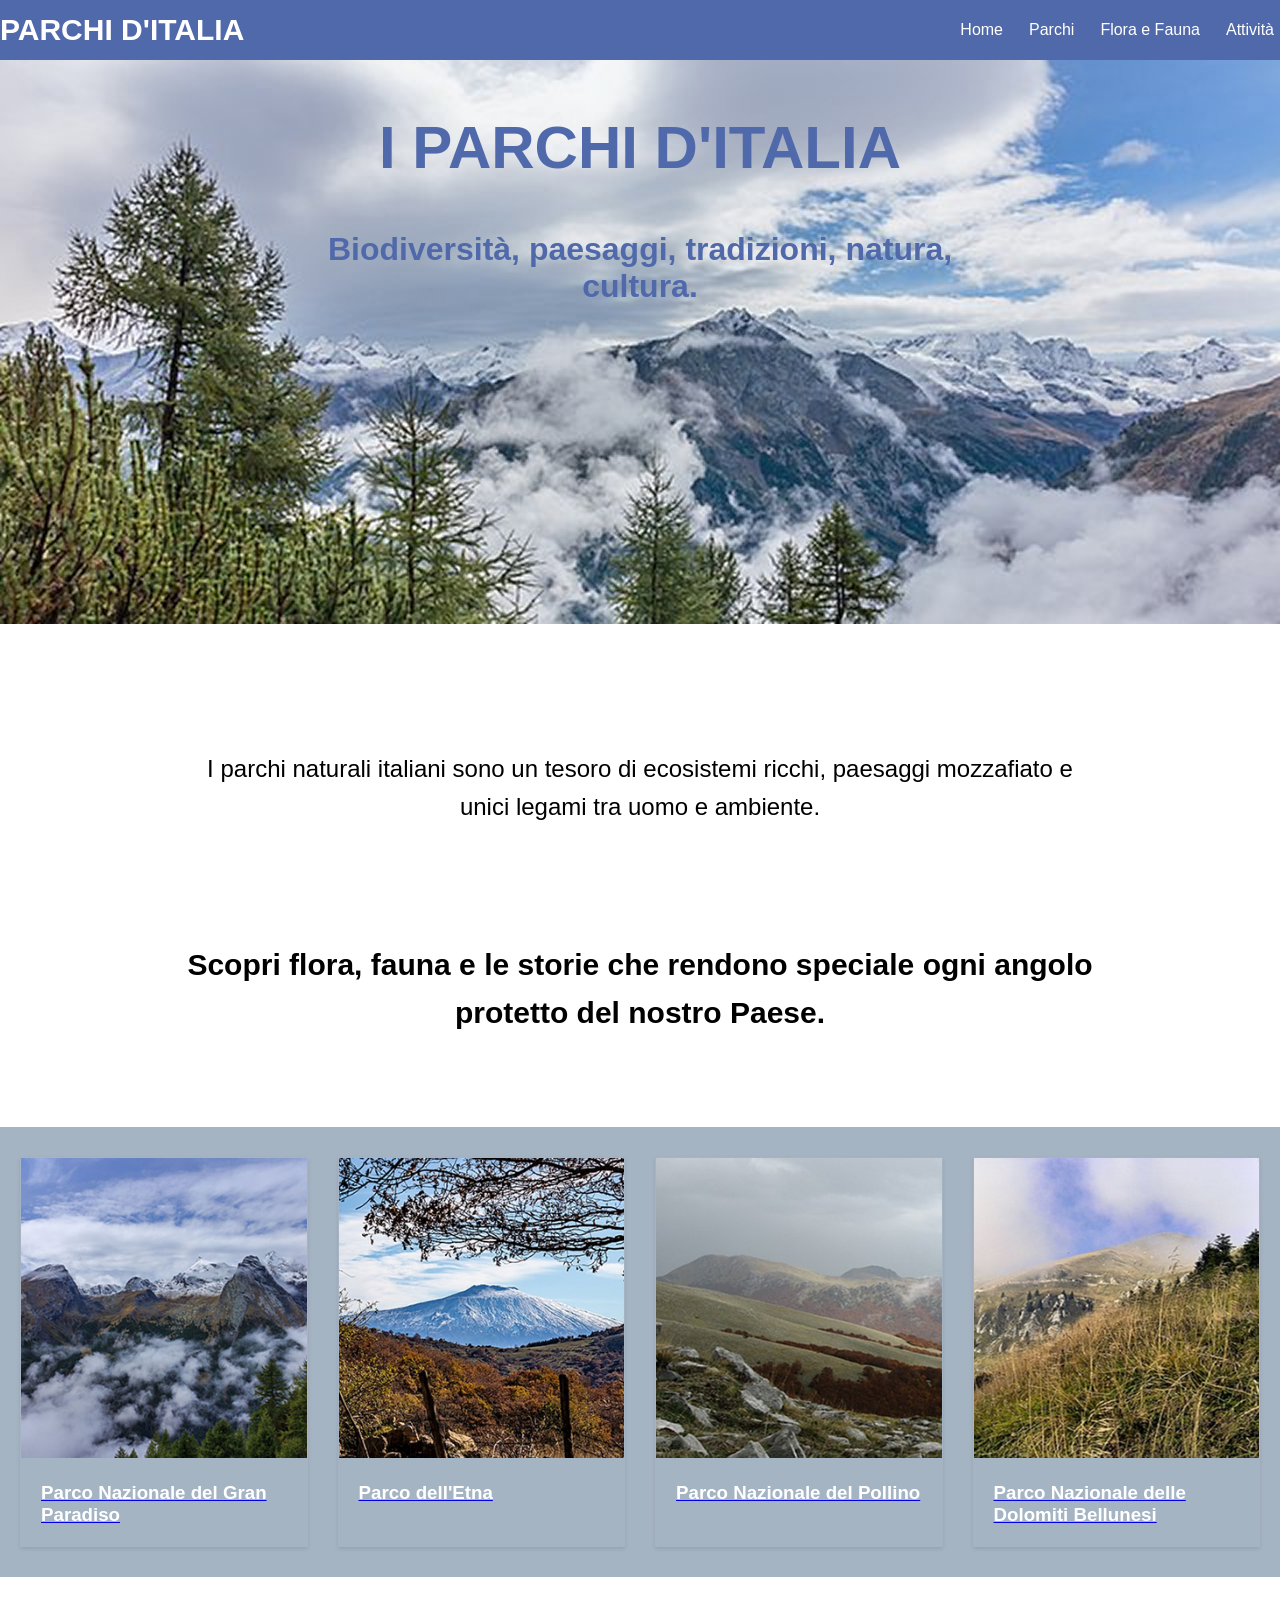
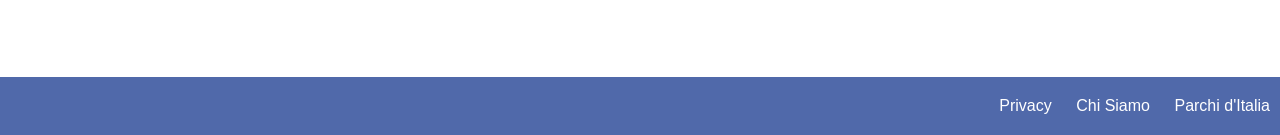
<file: index.html>
<!DOCTYPE html>
<html lang="en">
<head>
    <meta charset="UTF-8">
    <meta name="viewport" content="width=device-width, initial-scale=1.0">
    <title>Guida ai parchi nazionali, riserve naturali e aree protette</title>
    <link rel="stylesheet"href="css/style.css">

</head>
<body>
   
        <header>
                <h1>PARCHI D'ITALIA</h1>
            <nav>
                <ul>
                <li><a href="#">Home</a></li>
                <li><a href="parchi.html">Parchi</a></li>
                <li> <a href="florafauna.html">Flora e Fauna</a></li>
                <li> <a href="attivita.html">Attività</a></li>
            </ul>
            </nav>
</header>
    <section class="hero">
    
        <img src="img/parchi_ditalia_thumbnail.jpg" alt="Parchi d'Italia">
        
        <div class="container">
        <div class="intro"> 
        <h1>I PARCHI D'ITALIA</h1>
        <p>Biodiversità, paesaggi, tradizioni, natura, cultura.</p>
   
    </section>

    <div class="container">
    <section class="intro1">
        <p>I parchi naturali italiani sono un tesoro di ecosistemi ricchi, 
            paesaggi mozzafiato e unici legami tra uomo e ambiente. 
           </p>
    </section>
    <section class="intro2">
<p> Scopri flora, fauna e le storie che rendono speciale 
    ogni angolo protetto del nostro Paese.
</p>
</div>
</div>

    </section>
    <section class="parchi">
        <div class="parco">
            <a href="granparadiso.html">
            <img src="img/Gran_Paradiso_icon.png" alt="Parco Nazionale del Gran Paradiso">
            <h3>Parco Nazionale del Gran Paradiso</h3>
        </a>
        </div>
        <div class="parco">
            <a href="parcoetna.html">
            <img src="img/Parco_dell'Etna_icon.jpg" alt="Parco dell'Etna">
            <h3>Parco dell'Etna</h3>
        </a>

        </div>
        <div class="parco">
            <a href="parcopollino.html">
            <img src="img/pollino_icon.jpg" alt="Parco Nazionale del Pollino">
            <h3>Parco Nazionale del Pollino</h3>
        </a>
        </div>
        <div class="parco">
            <a href="dolomiti.html">
            <img src="img/Dolomiti_icon.jpg" alt="Parco Nazionale delle Dolomiti Bellunesi">
            <h3>Parco Nazionale delle Dolomiti Bellunesi</h3>
        </a>
        </div>
    
    </section>
    <footer>
        <a href="#">Privacy</a>
        <a href="#">Chi Siamo</a>
        <a href="#">Parchi d'Italia</a>
    </footer>
    
</body>
</html>
</file>
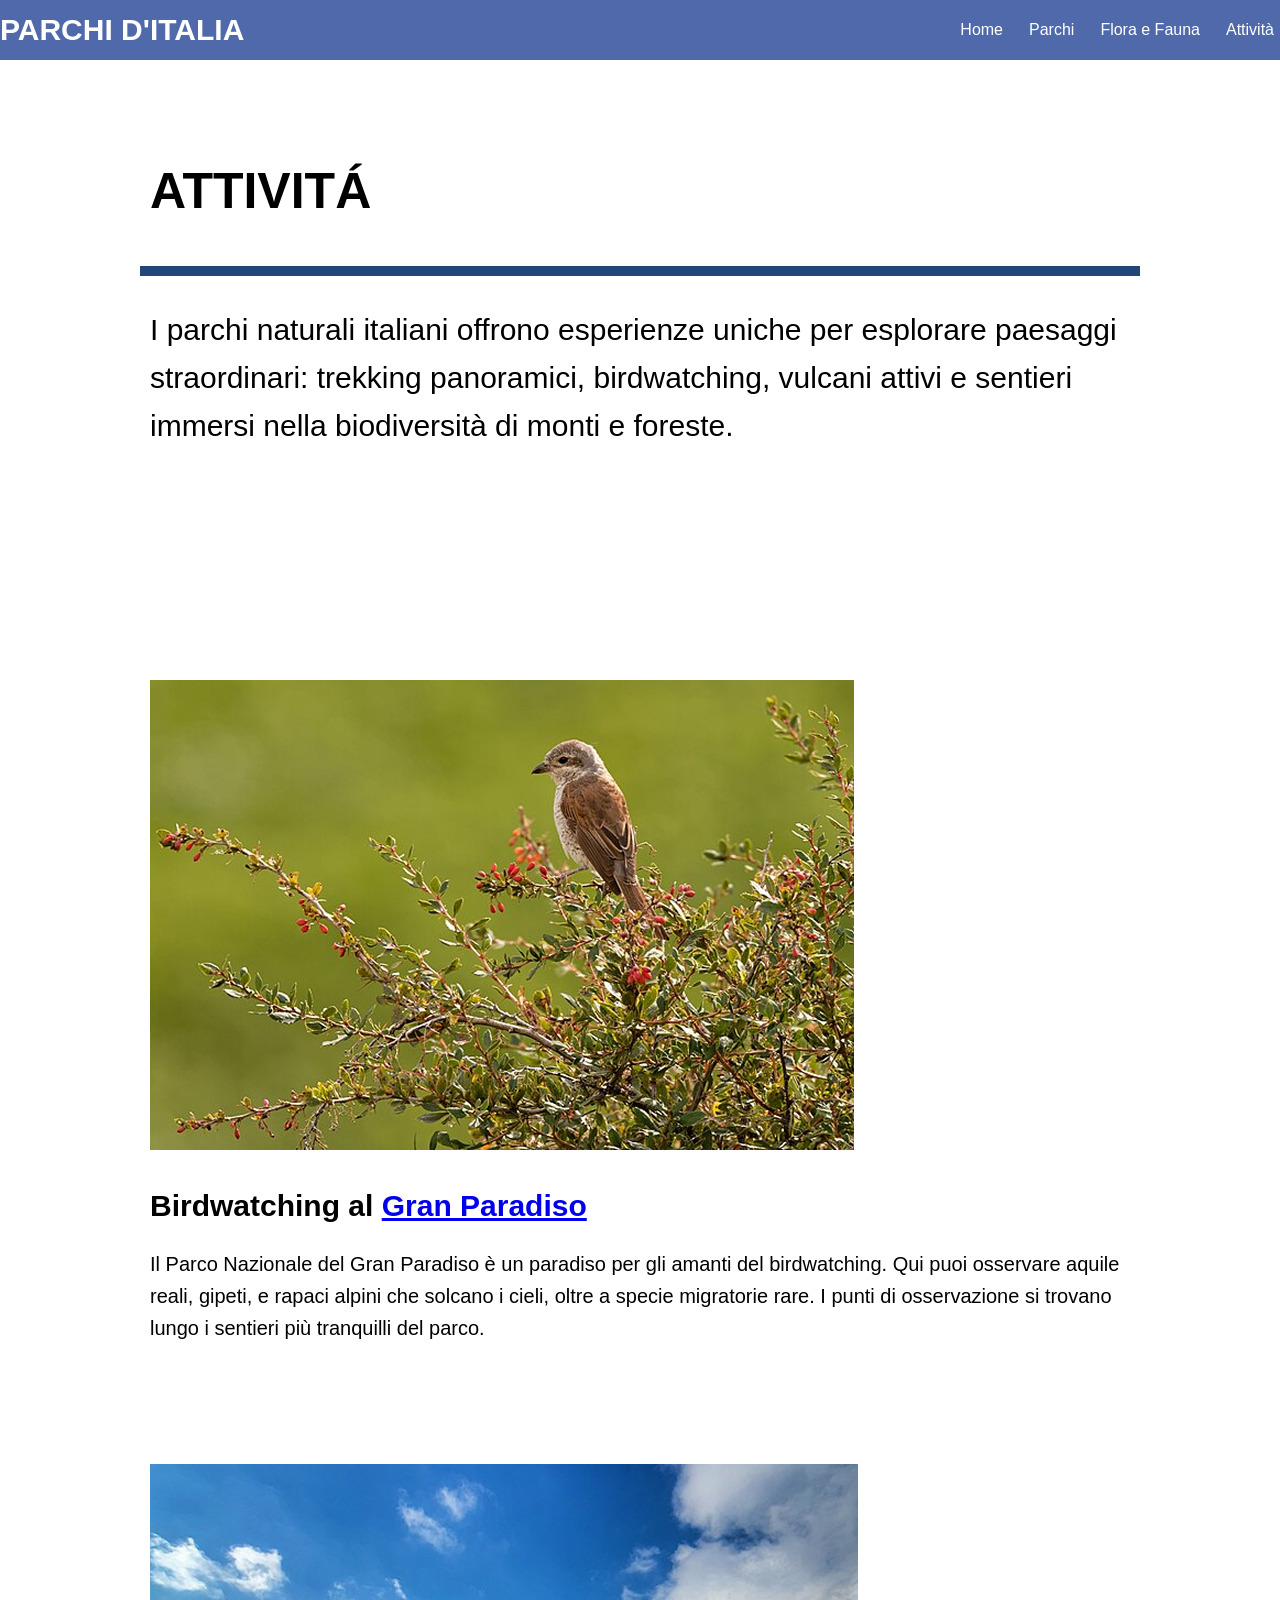
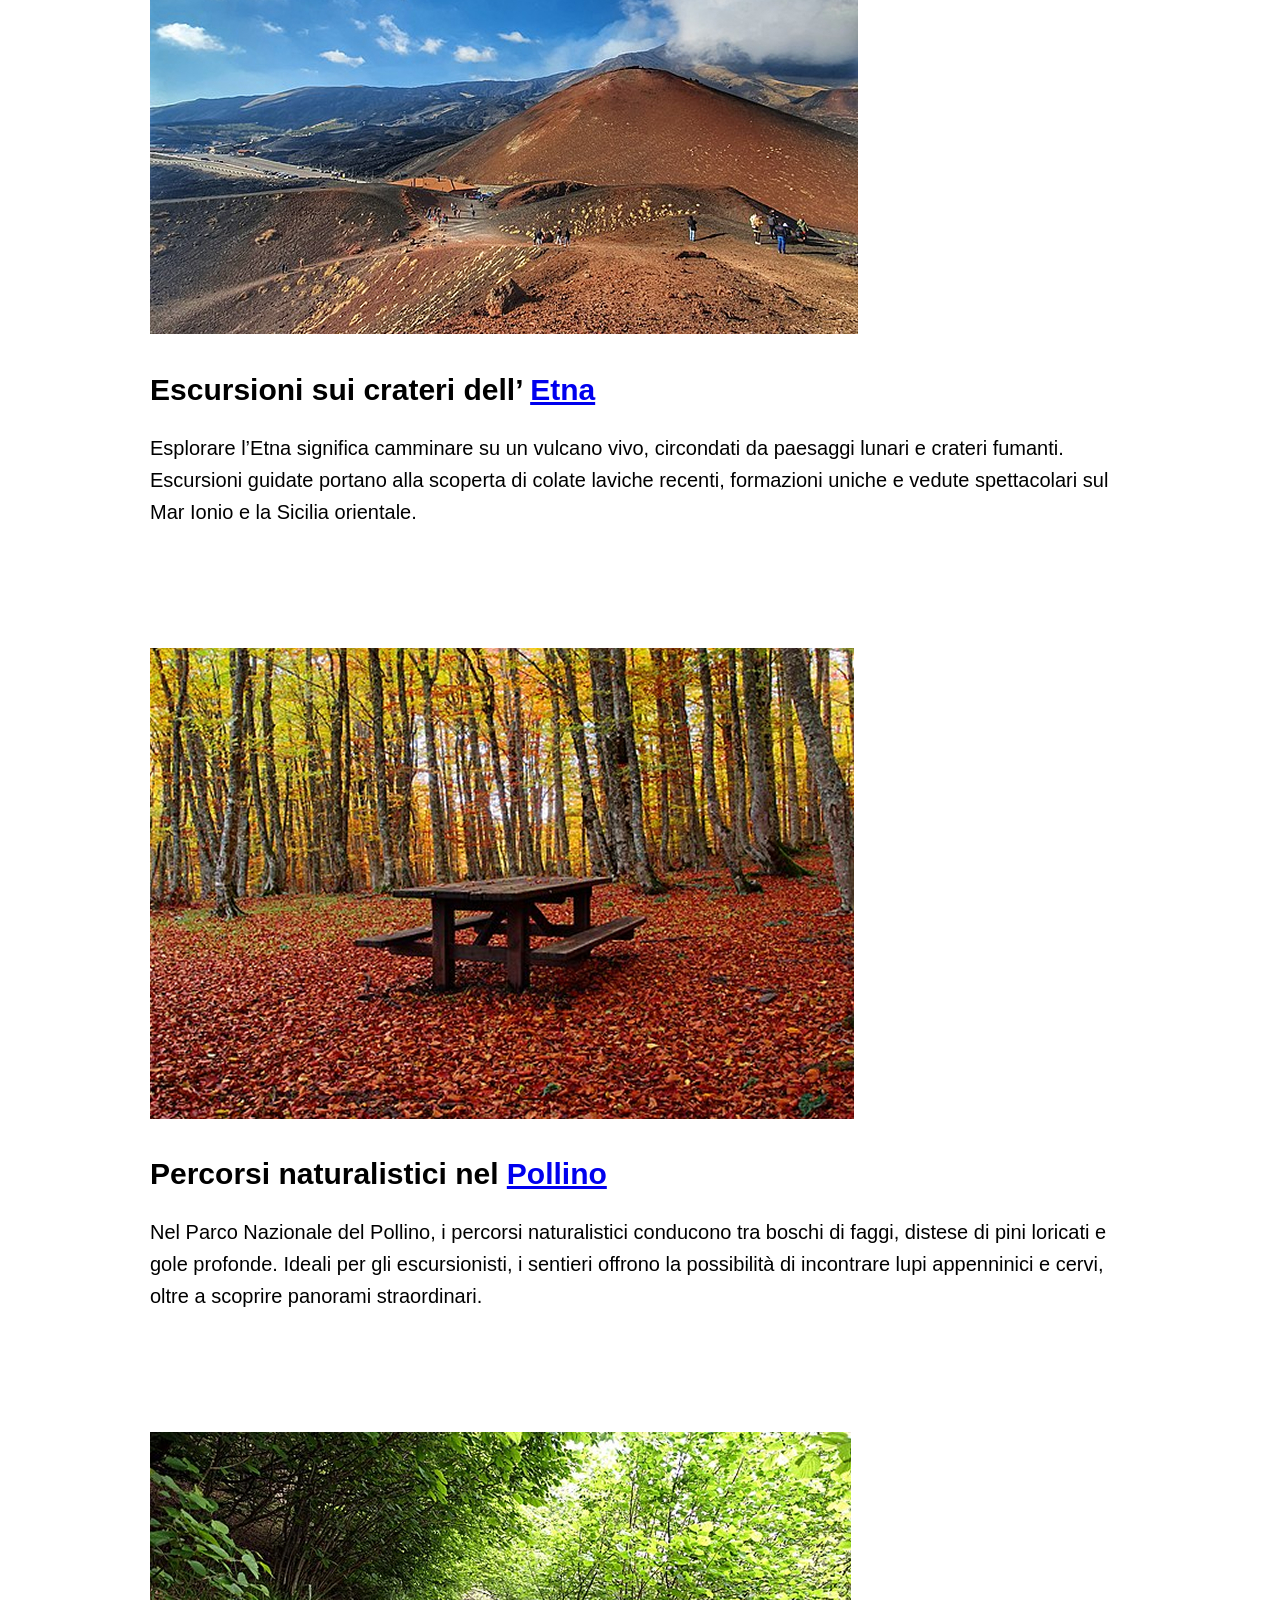
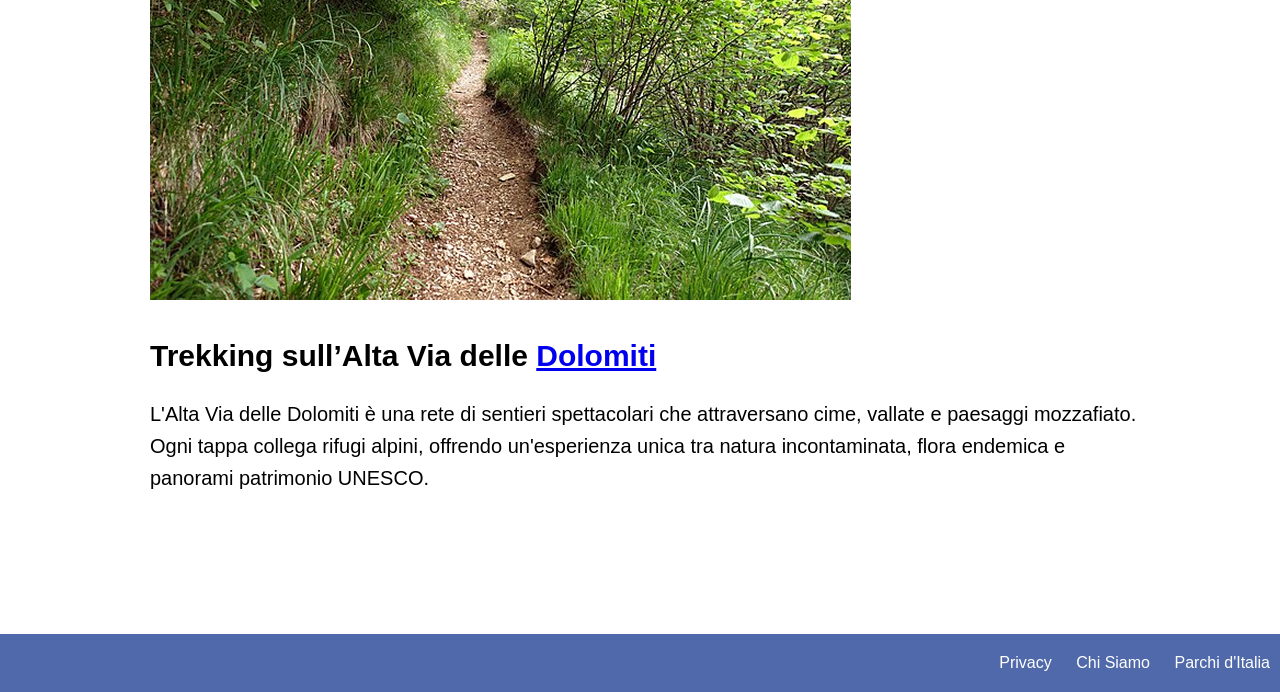
<file: attivita.html>
<!DOCTYPE html>
<html lang="en">
<head>
    <meta charset="UTF-8">
    <meta name="viewport" content="width=device-width, initial-scale=1.0">
    <title>Document</title>
    <link rel="stylesheet"href="css/style.css">

</head>
<body>

    <div class="container">
    <header>
        <h1>PARCHI D'ITALIA</h1>
    <nav>
        <ul>
        <a href="index.html">Home</a>
        <a href="parchi.html">Parchi</a>
        <a href="florafauna.html">Flora e Fauna</a>
        <a href="attivita.html">Attività</a>
    </ul>
    </nav>
</header>
    
<section class="iparchi">
        <h1>ATTIVITÁ</h1>
        <div class="divider3"></div>
        <p>I parchi naturali italiani offrono esperienze uniche per esplorare 
             paesaggi straordinari: trekking panoramici, birdwatching, vulcani attivi
              e sentieri immersi nella biodiversità di monti e foreste.
        </p>
    </section>

   <section class="spiegazioni2">
<img src="img/Gran_Paradiso_birdwatching.jpg">
<h2>Birdwatching al <a href="granparadiso.html">Gran Paradiso</a></h2>

<p>Il Parco Nazionale del Gran Paradiso è un paradiso per gli amanti del birdwatching. 
    Qui puoi osservare aquile reali, gipeti, e rapaci alpini che solcano i cieli, oltre
     a specie migratorie rare. I punti di osservazione si trovano lungo i sentieri 
     più tranquilli del parco.</p>

         <img src="img/Etna_crateri_silvestri.jpg">
<h2>Escursioni sui crateri dell’ <a href="parcoetna.html">Etna</a></h2>

<p>Esplorare l’Etna significa camminare su un vulcano vivo, circondati da paesaggi lunari
     e crateri fumanti. Escursioni guidate portano alla scoperta di colate laviche recenti,
      formazioni uniche e vedute spettacolari sul Mar Ionio e la Sicilia orientale.</p>

         <img src="img/Parco_nazionale_del_Pollino_attività.jpg">
<h2>Percorsi naturalistici nel <a href="parcopollino.html">Pollino</a></h2>

<p>Nel Parco Nazionale del Pollino, i percorsi naturalistici conducono tra boschi di faggi,
     distese di pini loricati e gole profonde. Ideali per gli escursionisti, i sentieri offrono
      la possibilità di incontrare lupi appenninici e cervi, oltre a scoprire panorami straordinari.</p>

         <img src="img/dolomiti_attività_sentieri_intricati.jpg">
<h2>Trekking sull’Alta Via delle <a href="dolomiti.html">Dolomiti</a></h2>

<p>L'Alta Via delle Dolomiti è una rete di sentieri spettacolari che attraversano cime,
     vallate e paesaggi mozzafiato. Ogni tappa collega rifugi alpini, offrendo un'esperienza 
     unica tra natura incontaminata, flora endemica e panorami patrimonio UNESCO.</p>

   </section>
</div>

    <footer>
        <a href="#">Privacy</a>
        <a href="#">Chi Siamo</a>
        <a href="#">Parchi d'Italia</a>
    </footer>
    
</body>
</html>
</file>
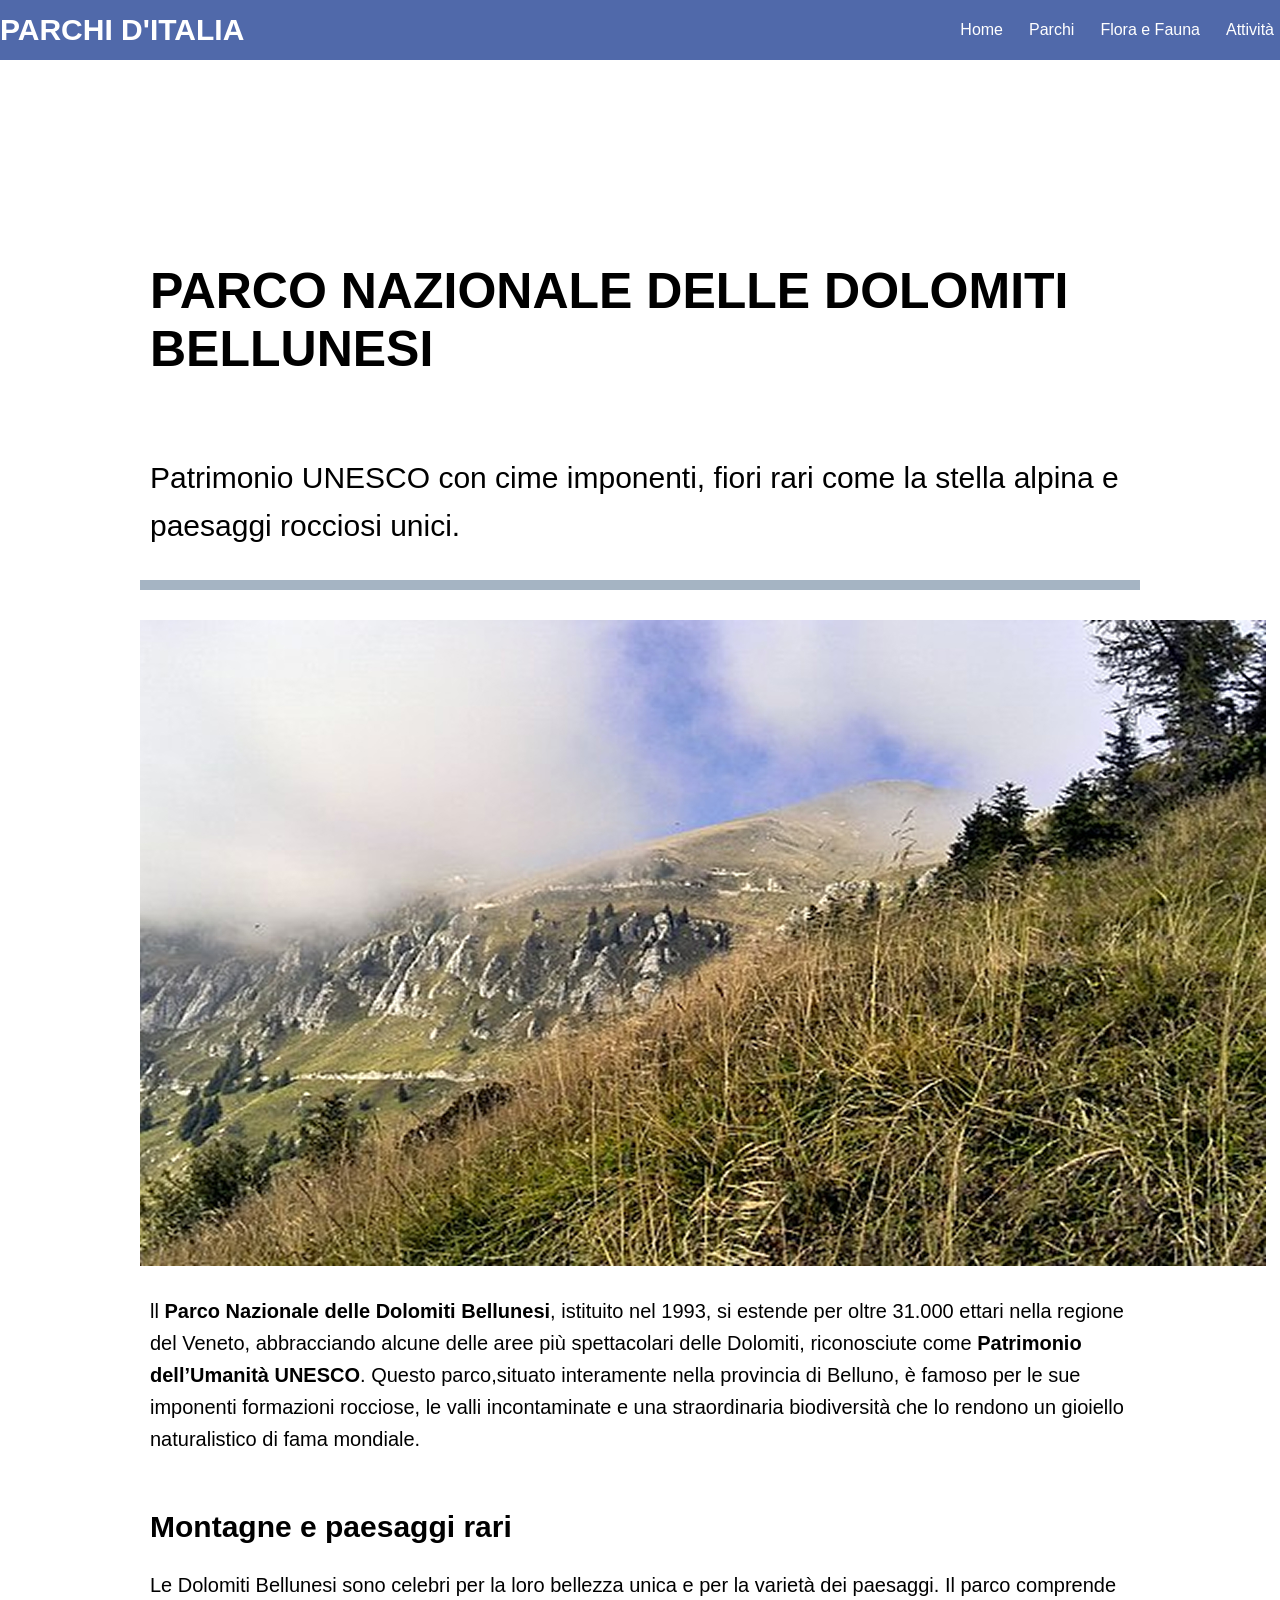
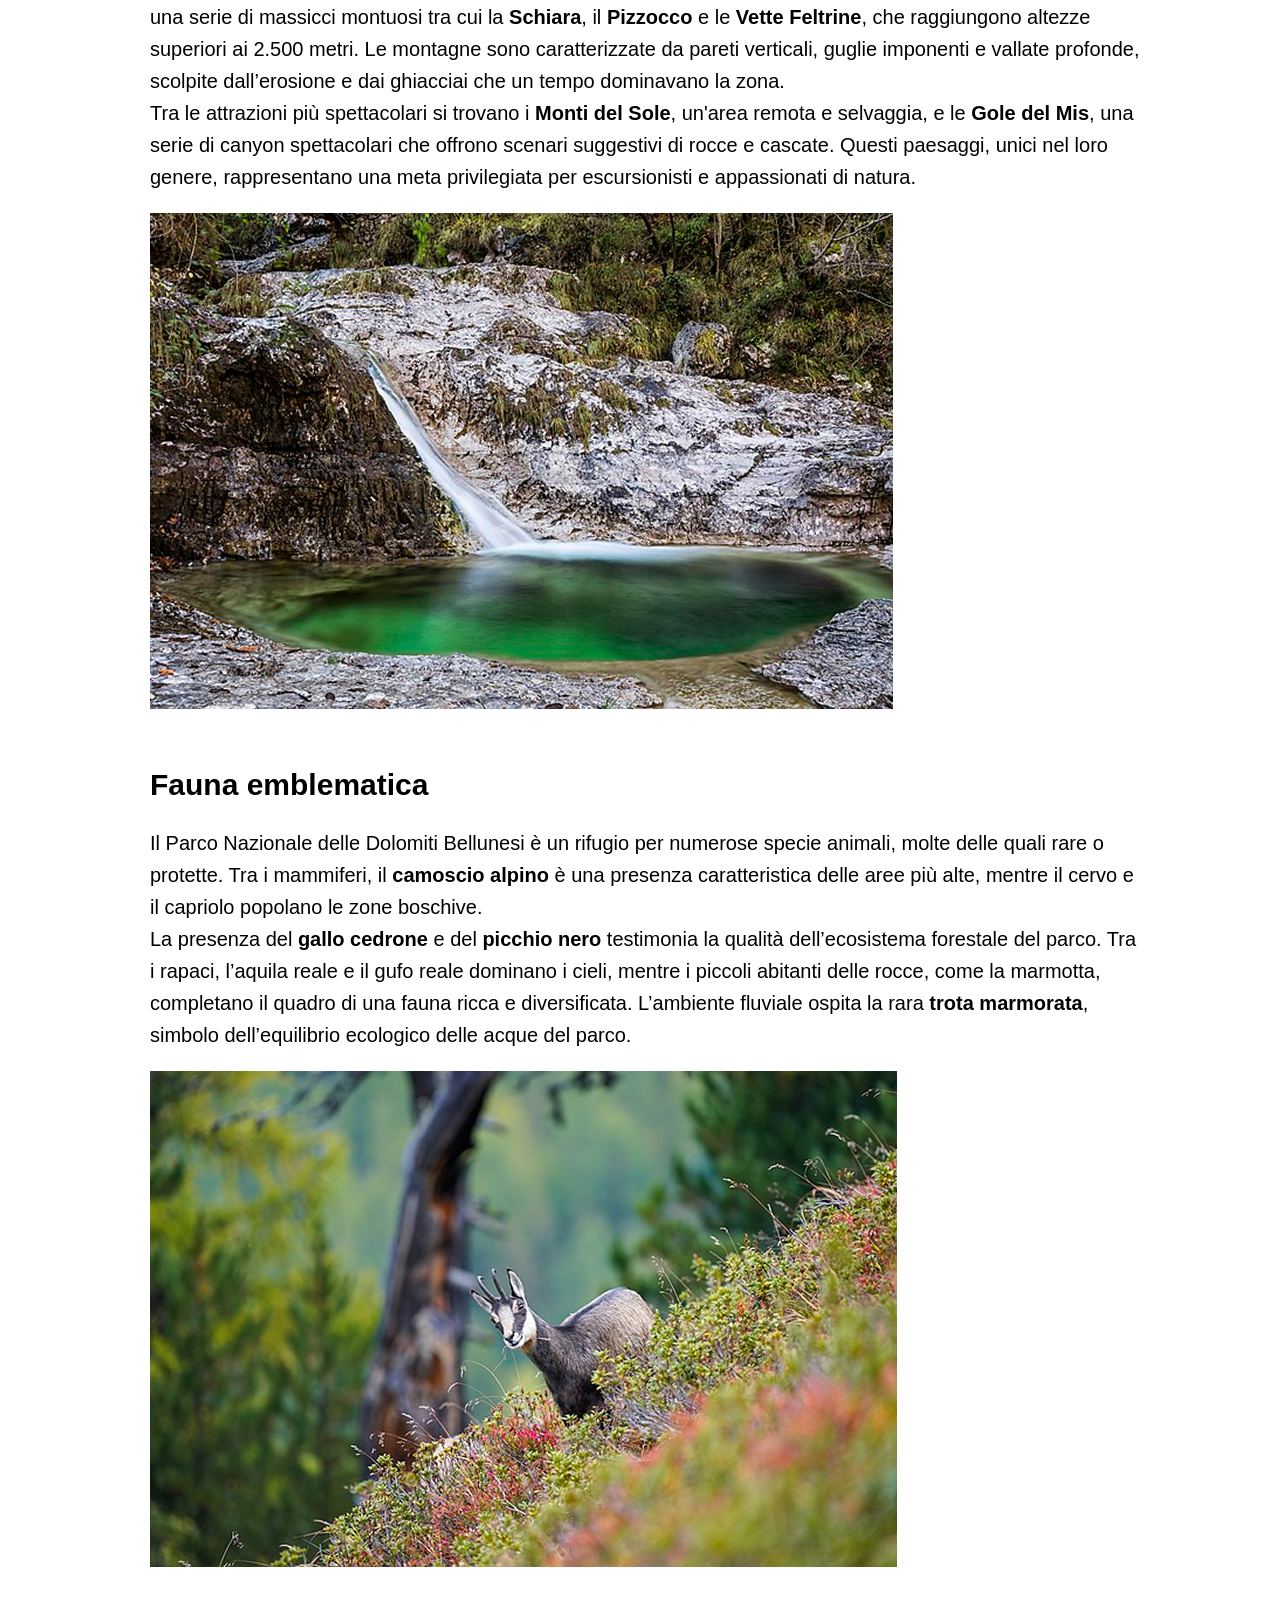
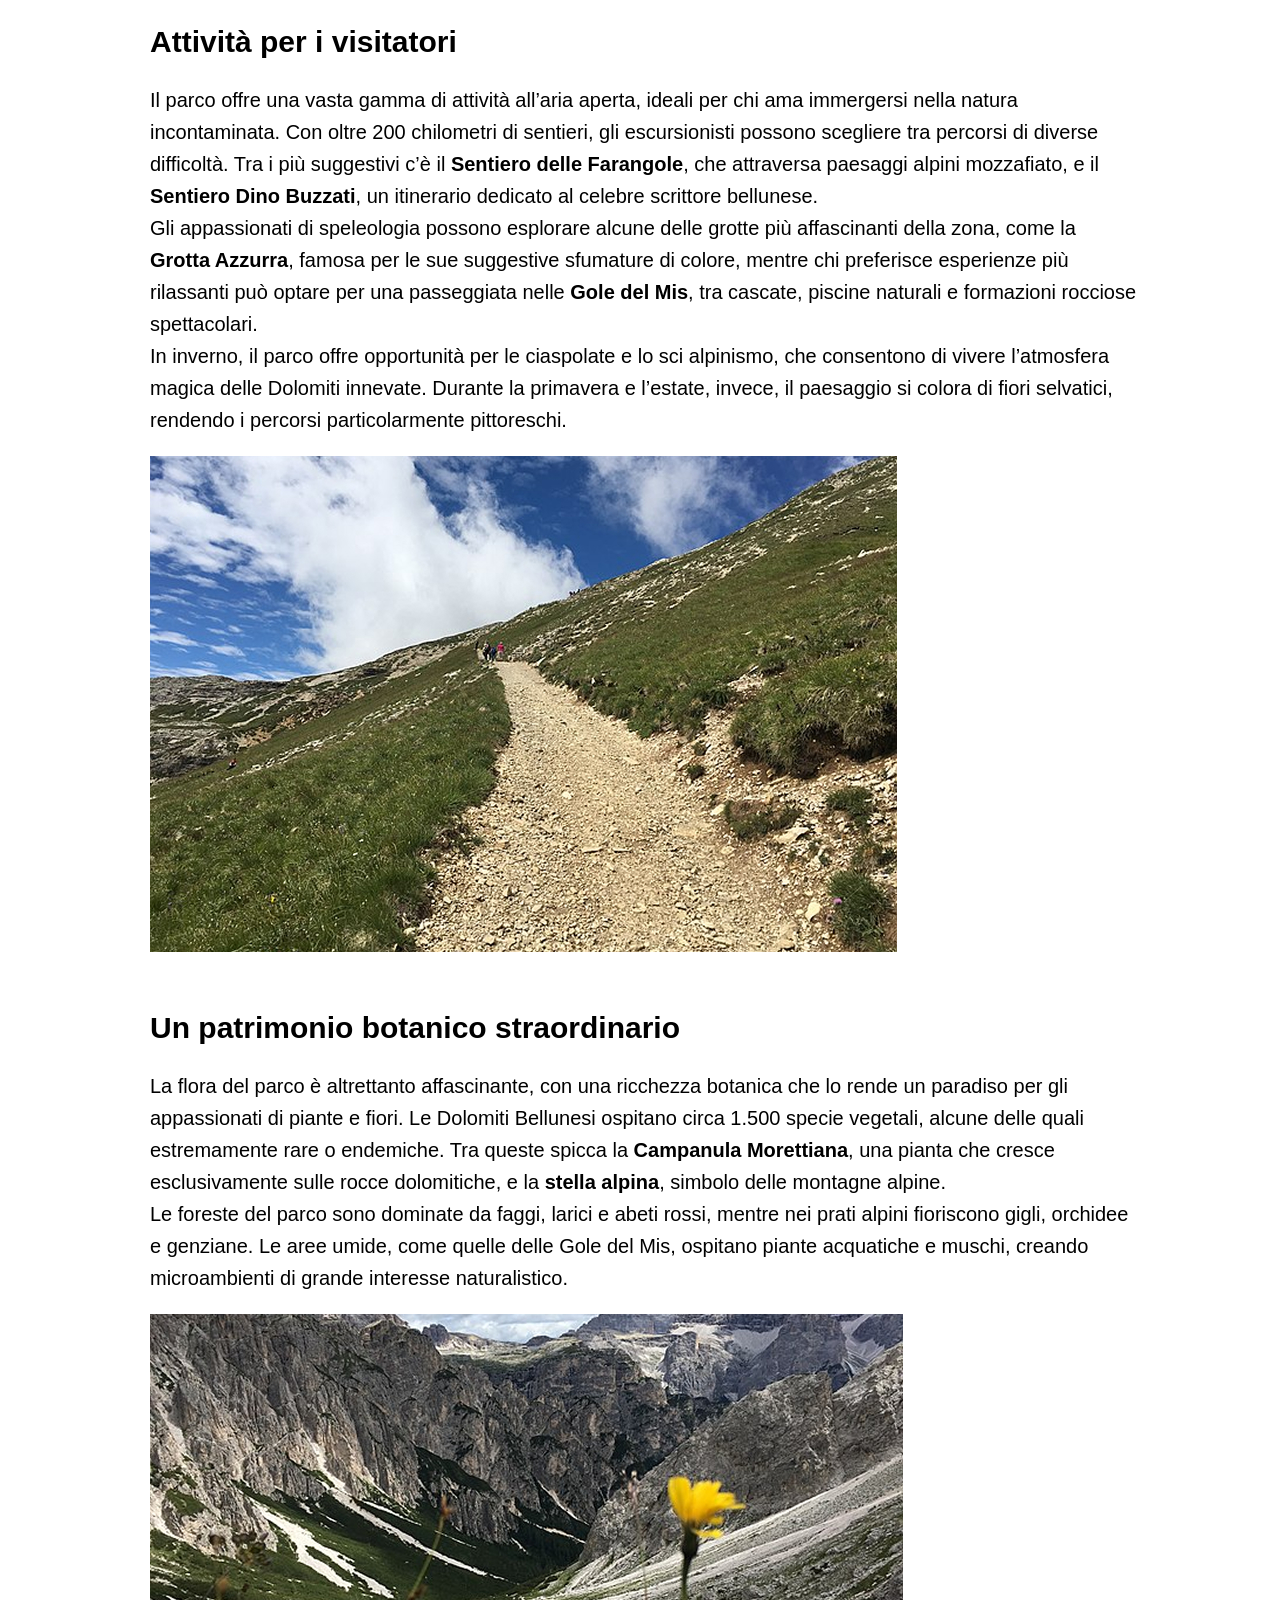
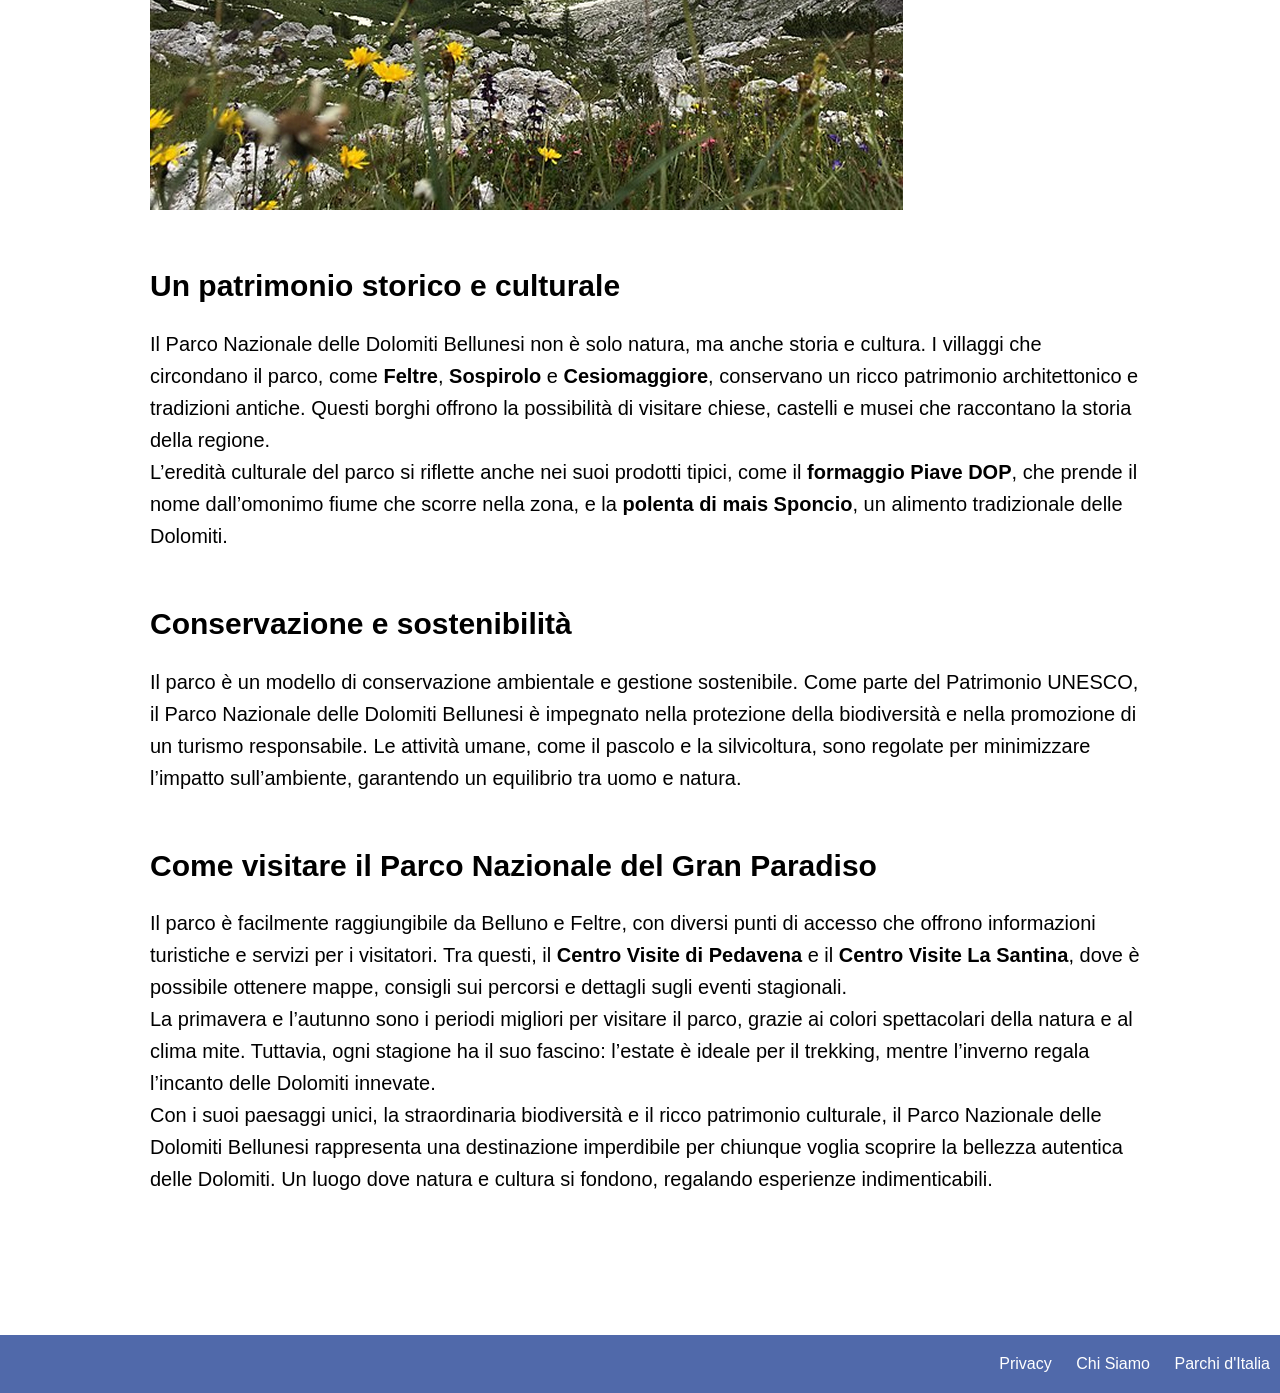
<file: dolomiti.html>
<!DOCTYPE html>
<html lang="en">
<head>
    <meta charset="UTF-8">
    <meta name="viewport" content="width=device-width, initial-scale=1.0">
    <title>Parco Nazionale del Gran Paradiso</title>
    <link rel="stylesheet"href="css/style.css">
</head>
<body>

    <div class="container">
    <header>
        <h1>PARCHI D'ITALIA</h1>
    <nav>
        <ul>
        <li><a href="index.html">Home</a></li>
        <li><a href="parchi.html">Parchi</a></li>
        <li> <a href="florafauna.html">Flora e Fauna</a></li>
        <li> <a href="attivita.html">Attività</a></li>
    </ul>
    </nav>
</header>
   
<section class="introparchi">
<div class="introparchi">
        <h1>PARCO NAZIONALE DELLE DOLOMITI BELLUNESI</h1>
        <p>Patrimonio UNESCO con cime imponenti, fiori rari 
            come la stella alpina e paesaggi rocciosi unici.</p>
    <div class="divider"></div>
</div>
       
<div class="parchigeneral">
<img src="img/dolomiti_general.jpg">
        <p>ll <strong>Parco Nazionale delle Dolomiti Bellunesi</strong>, istituito nel 1993, si estende per oltre 31.000 ettari nella regione del Veneto,
             abbracciando alcune delle aree più spettacolari delle Dolomiti, riconosciute come <strong>Patrimonio dell’Umanità UNESCO</strong>.
             Questo parco,situato interamente nella provincia di Belluno, è famoso per le sue imponenti formazioni rocciose,
              le valli incontaminate e una straordinaria biodiversità che lo rendono un gioiello naturalistico di fama mondiale.</p>
    </div>
</section>

<section class="spiegazioni">
        <h2>Montagne e paesaggi rari</h2>
        <p>Le Dolomiti Bellunesi sono celebri per la loro bellezza unica e per la varietà dei paesaggi. Il parco
             comprende una serie di massicci montuosi tra cui la <strong>Schiara</strong>, il <strong>Pizzocco</strong> e le <strong>Vette Feltrine</strong>, 
              che raggiungono altezze superiori ai 2.500 metri. Le montagne sono caratterizzate da pareti verticali,
               guglie imponenti e vallate profonde, scolpite dall’erosione e dai ghiacciai che un tempo dominavano la zona.
               <br> 

            Tra le attrazioni più spettacolari si trovano i <strong>Monti del Sole</strong>, un'area remota e selvaggia, e le <strong>Gole del Mis</strong>, 
             una serie di canyon spettacolari che offrono scenari suggestivi di rocce e cascate. Questi paesaggi, unici
              nel loro genere, rappresentano una meta privilegiata per escursionisti e appassionati di natura.</p>
        <img src="img/Dolomiti_Bellunesi_grotte.jpg">
        

        <h2>Fauna emblematica</h2>
        <p>Il Parco Nazionale delle Dolomiti Bellunesi è un rifugio per numerose specie animali, molte delle quali
             rare o protette. Tra i mammiferi, il <strong>camoscio alpino</strong> è una presenza caratteristica delle aree più alte, 
              mentre il cervo e il capriolo popolano le zone boschive.
              <br> 

            La presenza del <strong>gallo cedrone</strong> e del <strong>picchio nero</strong> testimonia la qualità dell’ecosistema forestale del parco.
             Tra i rapaci, l’aquila reale e il gufo reale dominano i cieli, mentre i piccoli abitanti delle rocce, come 
             la marmotta, completano il quadro di una fauna ricca e diversificata. L’ambiente fluviale ospita
              la rara <strong>trota marmorata</strong>, simbolo dell’equilibrio ecologico delle acque del parco.</p>
        <img src="img/fauna_dolomiti_stambecco.jpg">
        
        <h2>Attività per i visitatori</h2>
        <p>Il parco offre una vasta gamma di attività all’aria aperta, ideali per chi ama immergersi nella natura incontaminata.
             Con oltre 200 chilometri di sentieri, gli escursionisti possono scegliere tra percorsi di diverse difficoltà.
              Tra i più suggestivi c’è il <strong>Sentiero delle Farangole</strong>, che attraversa paesaggi alpini mozzafiato, e il <strong>Sentiero
               Dino Buzzati</strong>, un itinerario dedicato al celebre scrittore bellunese.
               <br>

            Gli appassionati di speleologia possono esplorare alcune delle grotte più affascinanti della zona, come la <strong>Grotta Azzurra</strong>,
             famosa per le sue suggestive sfumature di colore, mentre chi preferisce esperienze più rilassanti può optare per una
             passeggiata nelle <strong>Gole del Mis</strong>, tra cascate, piscine naturali e formazioni rocciose spettacolari.
              <br>
            
            In inverno, il parco offre opportunità per le ciaspolate e lo sci alpinismo, che consentono di vivere l’atmosfera magica delle
             Dolomiti innevate. Durante la primavera e l’estate, invece, il paesaggio si colora di fiori selvatici, rendendo i percorsi
              particolarmente pittoreschi.</p>
            <img src="img/Dolomiti_Bellunesi_sentieri.jpg">

            <h2>Un patrimonio botanico straordinario</h2>
            <p>La flora del parco è altrettanto affascinante, con una ricchezza botanica che lo rende un paradiso per gli appassionati
                 di piante e fiori. Le Dolomiti Bellunesi ospitano circa 1.500 specie vegetali, alcune delle quali estremamente rare
                  o endemiche. Tra queste spicca la <strong>Campanula Morettiana</strong>, una pianta che cresce esclusivamente sulle rocce dolomitiche,
                   e la <strong>stella alpina</strong>, simbolo delle montagne alpine.
                   <br>

                Le foreste del parco sono dominate da faggi, larici e abeti rossi, mentre nei prati alpini fioriscono gigli, orchidee
                 e genziane. Le aree umide, come quelle delle Gole del Mis, ospitano piante acquatiche e muschi, creando
                 microambienti di grande interesse naturalistico.</p>
                 <img src="img/Dolomiti_Bellunesi_flora.jpg">

                 <h2>Un patrimonio storico e culturale</h2>
                 <p>Il Parco Nazionale delle Dolomiti Bellunesi non è solo natura, ma anche storia e cultura. I villaggi che circondano
                     il parco, come <strong>Feltre</strong>, <strong>Sospirolo</strong> e <strong>Cesiomaggiore</strong>, conservano un ricco patrimonio architettonico e tradizioni antiche.
                      Questi borghi offrono la possibilità di visitare chiese, castelli e musei che raccontano la storia della regione.
                      <br>

                    L’eredità culturale del parco si riflette anche nei suoi prodotti tipici, come il <strong>formaggio Piave DOP</strong>, che prende il nome
                     dall’omonimo fiume che scorre nella zona, e la <strong>polenta di mais Sponcio</strong>, un alimento tradizionale delle Dolomiti.</p>

                     <h2>Conservazione e sostenibilità</h2>
                     <p>Il parco è un modello di conservazione ambientale e gestione sostenibile. Come parte del Patrimonio UNESCO,
                         il Parco Nazionale delle Dolomiti Bellunesi è impegnato nella protezione della biodiversità e nella promozione
                          di un turismo responsabile. Le attività umane, come il pascolo e la silvicoltura, sono regolate per minimizzare
                           l’impatto sull’ambiente, garantendo un equilibrio tra uomo e natura.</p>

                         <h2>Come visitare il Parco Nazionale del Gran Paradiso</h2>
                         <p>Il parco è facilmente raggiungibile da Belluno e Feltre, con diversi punti di accesso che offrono informazioni
                             turistiche e servizi per i visitatori. Tra questi, il <strong>Centro Visite di Pedavena</strong> e il <strong>Centro Visite La Santina</strong>,
                              dove è possibile ottenere mappe, consigli sui percorsi e dettagli sugli eventi stagionali.
                              <br>

                            La primavera e l’autunno sono i periodi migliori per visitare il parco, grazie ai colori spettacolari della natura
                             e al clima mite. Tuttavia, ogni stagione ha il suo fascino: l’estate è ideale per il trekking, mentre l’inverno
                              regala l’incanto delle Dolomiti innevate.
                              <br>
                            
                            Con i suoi paesaggi unici, la straordinaria biodiversità e il ricco patrimonio culturale, il Parco Nazionale 
                            delle Dolomiti Bellunesi rappresenta una destinazione imperdibile per chiunque voglia scoprire la bellezza
                            autentica delle Dolomiti. Un luogo dove natura e cultura si fondono, regalando esperienze indimenticabili.</p>

    </div>
</div>

</section>
<footer>
    <a href="#">Privacy</a>
    <a href="#">Chi Siamo</a>
    <a href="#">Parchi d'Italia</a>
</footer>
</body>
</html>
</file>
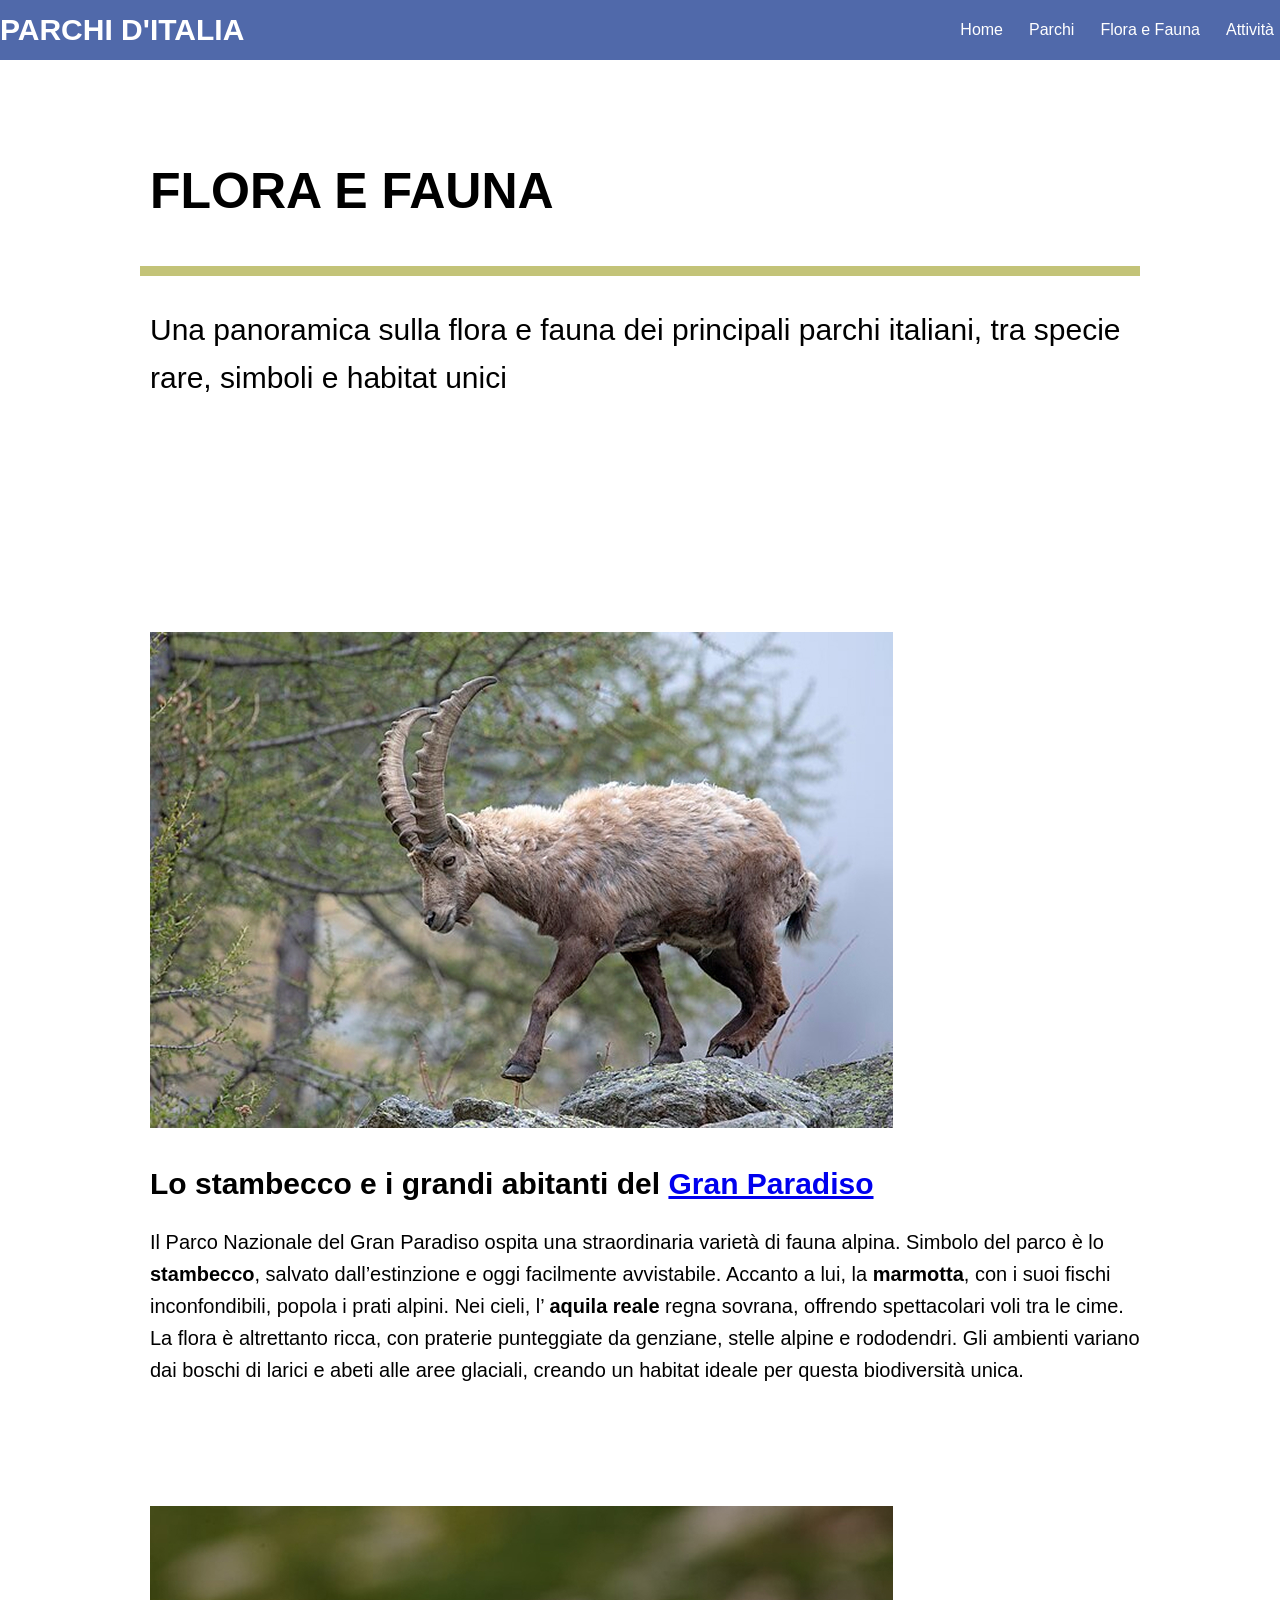
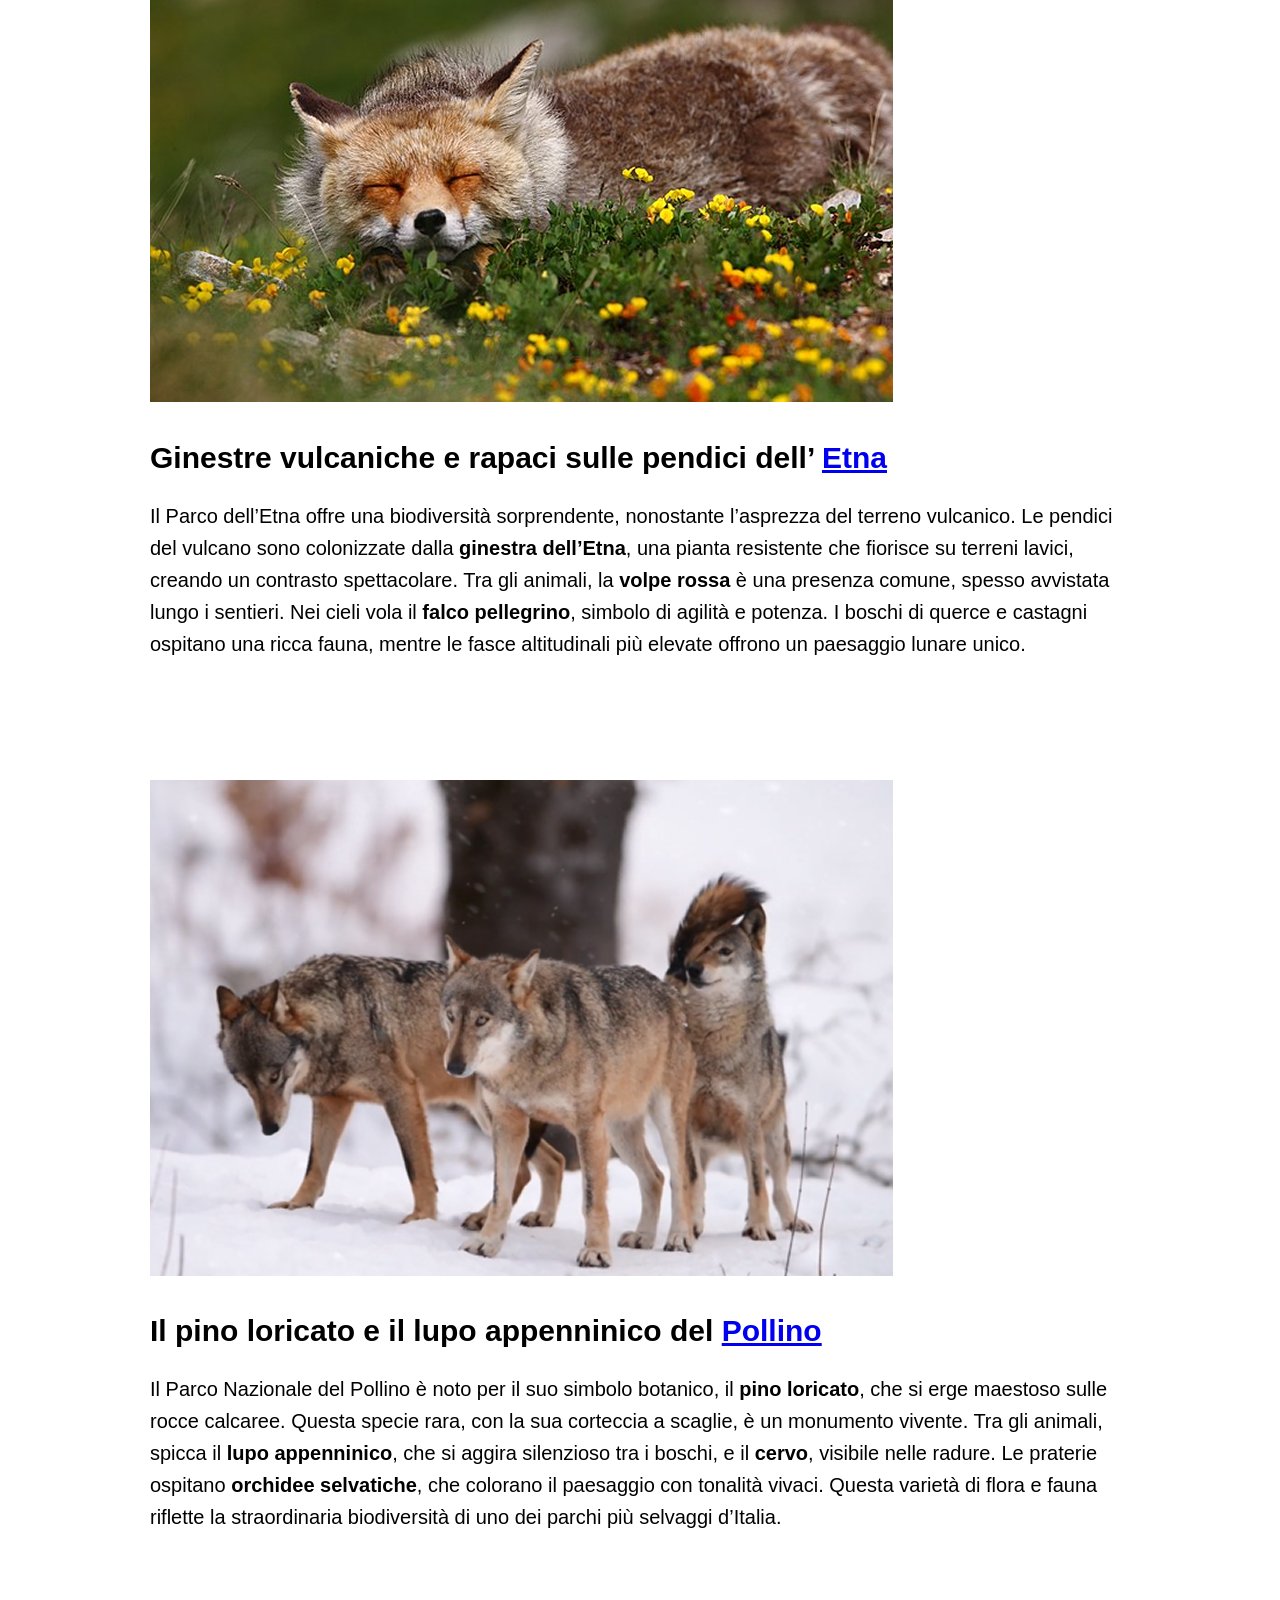
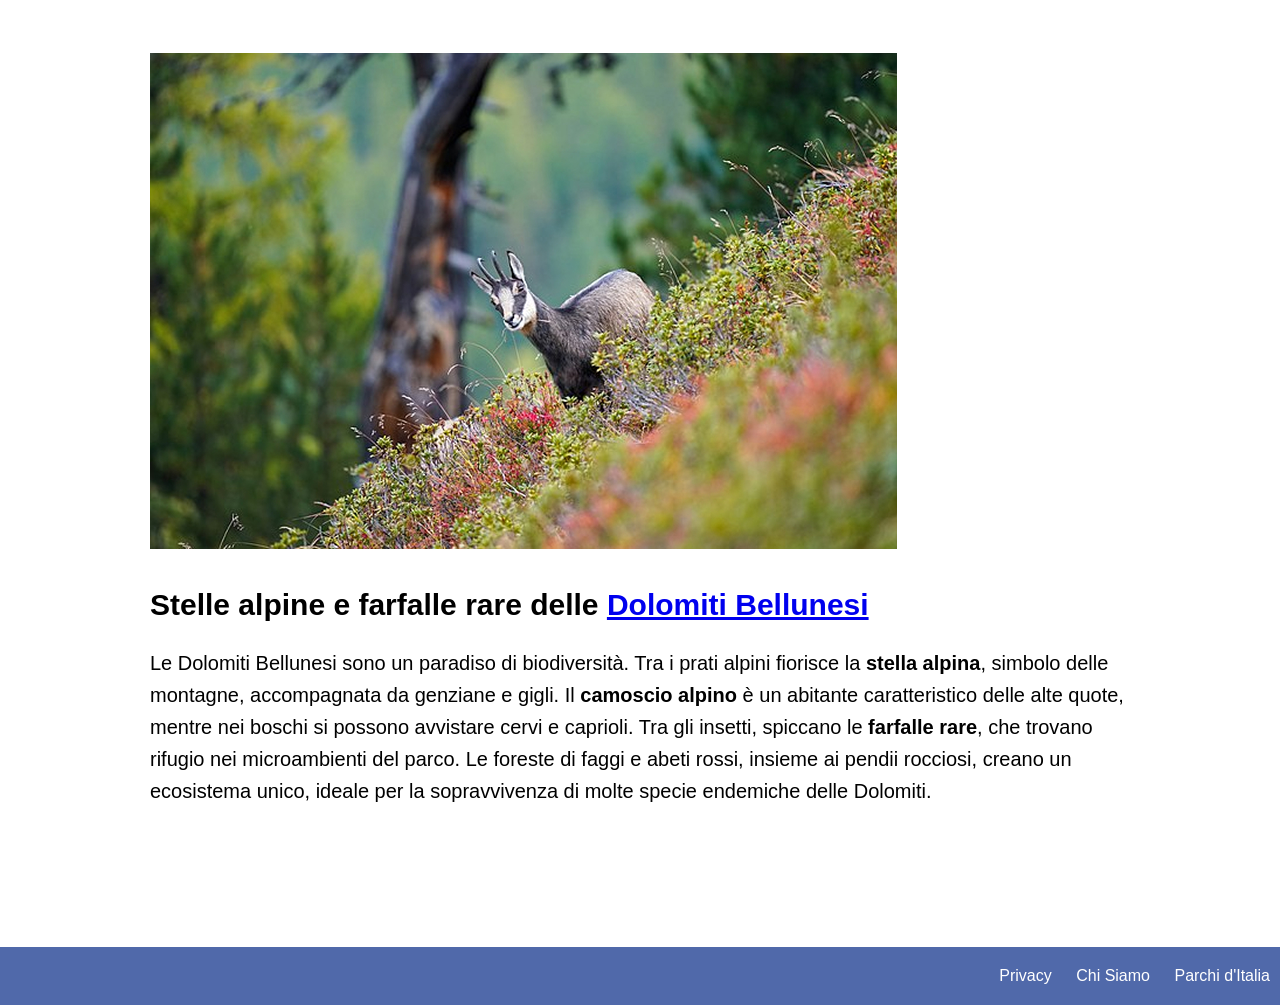
<file: florafauna.html>
<!DOCTYPE html>
<html lang="en">
<head>
    <meta charset="UTF-8">
    <meta name="viewport" content="width=device-width, initial-scale=1.0">
    <title>Document</title>
    <link rel="stylesheet"href="css/style.css">

</head>
<body>

    <div class="container">
    <header>
        <h1>PARCHI D'ITALIA</h1>
    <nav>
        <ul>
        <a href="index.html">Home</a>
        <a href="parchi.html">Parchi</a>
        <a href="florafauna.html">Flora e Fauna</a>
        <a href="attivita.html">Attività</a>
    </ul>
    </nav>
</header>
    
<section class="iparchi">
        <h1>FLORA E FAUNA</h1>
        <div class="divider2"></div>
        <p>Una panoramica sulla flora e fauna dei principali parchi italiani, 
            tra specie rare, simboli e habitat unici
        </p>
    </section>

   <section class="spiegazioni2">
<img src="img/granparadiso_Stambecco.jpg">
<h2>Lo stambecco e i grandi abitanti del <a href="granparadiso.html">Gran Paradiso</a></h2>

<p>Il Parco Nazionale del Gran Paradiso ospita una straordinaria varietà di fauna alpina. 
     Simbolo del parco è lo <strong>stambecco</strong>, salvato dall’estinzione e oggi facilmente avvistabile.
      Accanto a lui, la <strong>marmotta</strong>, con i suoi fischi inconfondibili, popola i prati alpini. Nei cieli,
       l’ <strong>aquila reale</strong> regna sovrana, offrendo spettacolari voli tra le cime. La flora è altrettanto ricca,
        con praterie punteggiate da genziane, stelle alpine e rododendri. Gli ambienti variano dai boschi
         di larici e abeti alle aree glaciali, creando un habitat ideale per questa biodiversità unica.</p>

         <img src="img/Volpe_rossa_fauna_etnea.jpg">
<h2>Ginestre vulcaniche e rapaci sulle pendici dell’ <a href="parcoetna.html">Etna</a></h2>

<p>Il Parco dell’Etna offre una biodiversità sorprendente, nonostante l’asprezza del terreno vulcanico.
     Le pendici del vulcano sono colonizzate dalla <strong>ginestra dell’Etna</strong>, una pianta resistente che fiorisce
      su terreni lavici, creando un contrasto spettacolare. Tra gli animali, la <strong>volpe rossa</strong> è una presenza
       comune, spesso avvistata lungo i sentieri. Nei cieli vola il <strong>falco pellegrino</strong>, simbolo di agilità 
       e potenza. I boschi di querce e castagni ospitano una ricca fauna, mentre le fasce altitudinali 
       più elevate offrono un paesaggio lunare unico.</p>

         <img src="img/fauna_pollino_lupo.jpg">
<h2>Il pino loricato e il lupo appenninico del <a href="parcopollino.html">Pollino</a></h2>

<p>Il Parco Nazionale del Pollino è noto per il suo simbolo botanico, il <strong>pino loricato</strong>, che si erge maestoso
     sulle rocce calcaree. Questa specie rara, con la sua corteccia a scaglie, è un monumento vivente.
      Tra gli animali, spicca il <strong>lupo appenninico</strong>, che si aggira silenzioso tra i boschi, e il <strong>cervo</strong>, visibile 
      nelle radure. Le praterie ospitano <strong>orchidee selvatiche</strong>, che colorano il paesaggio con tonalità vivaci.
       Questa varietà di flora e fauna riflette la straordinaria biodiversità di uno dei parchi più selvaggi d’Italia.</p>

         <img src="img/fauna_dolomiti_stambecco.jpg">
<h2>Stelle alpine e farfalle rare delle <a href="dolomiti.html">Dolomiti Bellunesi</a></h2>

<p>Le Dolomiti Bellunesi sono un paradiso di biodiversità. Tra i prati alpini fiorisce la <strong>stella alpina</strong>,
     simbolo delle montagne, accompagnata da genziane e gigli. Il <strong>camoscio alpino</strong> è un abitante 
     caratteristico delle alte quote, mentre nei boschi si possono avvistare cervi e caprioli. Tra gli insetti,
     spiccano le <strong>farfalle rare</strong>, che trovano rifugio nei microambienti del parco. Le foreste di faggi e abeti rossi,
       insieme ai pendii rocciosi, creano un ecosistema unico, ideale per la sopravvivenza di molte specie
        endemiche delle Dolomiti.</p>

   </section>
</div>

    <footer>
        <a href="#">Privacy</a>
        <a href="#">Chi Siamo</a>
        <a href="#">Parchi d'Italia</a>
    </footer>
    
</body>
</html>
</file>
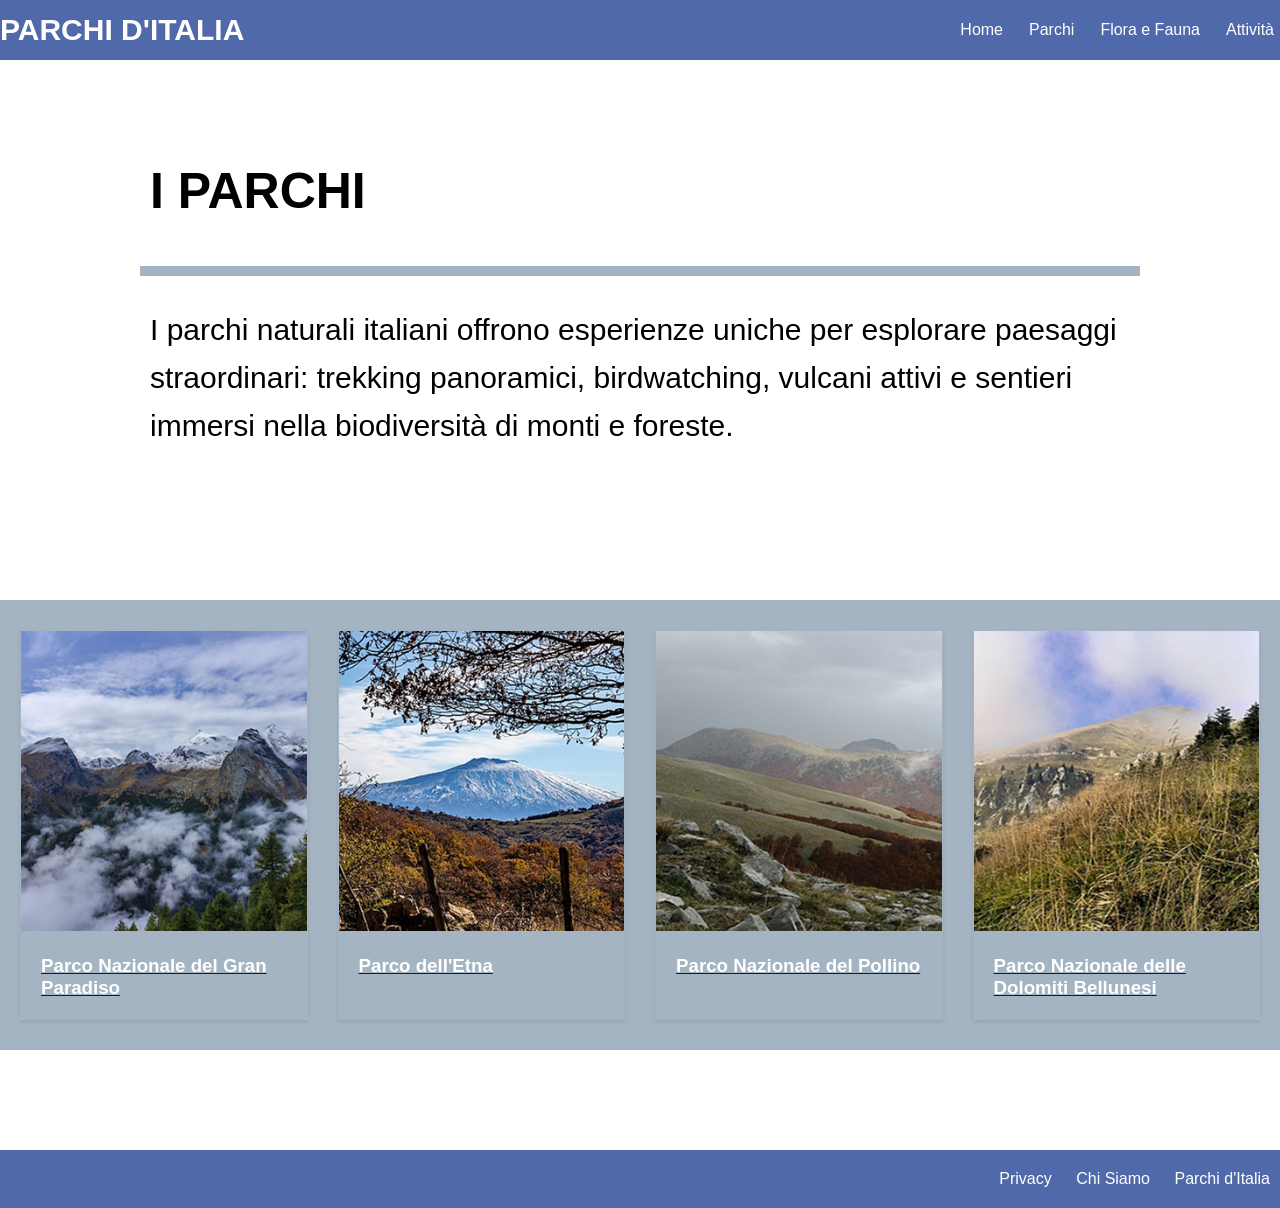
<file: parchi.html>
<!DOCTYPE html>
<html lang="en">
<head>
    <meta charset="UTF-8">
    <meta name="viewport" content="width=device-width, initial-scale=1.0">
    <title>Document</title>
    <link rel="stylesheet"href="css/style.css">

</head>
<body>

    <div class="container">
    <header>
        <h1>PARCHI D'ITALIA</h1>
    <nav>
        <ul>
        <a href="index.html">Home</a>
        <a href="#">Parchi</a>
        <a href="florafauna.html">Flora e Fauna</a>
        <a href="attivita.html">Attività</a>
    </ul>
    </nav>
</header>
    
<section class="iparchi">
        <h1>I PARCHI</h1>
        <div class="divider"></div>
        <p>I parchi naturali italiani offrono esperienze uniche per esplorare paesaggi straordinari:
             trekking panoramici, birdwatching, vulcani attivi e sentieri immersi nella biodiversità 
             di monti e foreste.
        </p>
    </section>
</div>

    <section class="parchi">
        <div class="parco">
            <a href="granparadiso.html">
            <img src="img/Gran_Paradiso_icon.png" alt="Parco Nazionale del Gran Paradiso">
            <h3>Parco Nazionale del Gran Paradiso</h3>
        </a>
        </div>
        <div class="parco">
            <a href="parcoetna.html">
            <img src="img/Parco_dell'Etna_icon.jpg" alt="Parco dell'Etna">
            <h3>Parco dell'Etna</h3>
        </a>

        </div>
        <div class="parco">
            <a href="parcopollino.html">
            <img src="img/pollino_icon.jpg" alt="Parco Nazionale del Pollino">
            <h3>Parco Nazionale del Pollino</h3>
        </a>
        </div>
        <div class="parco">
            <a href="dolomiti.html">
            <img src="img/Dolomiti_icon.jpg" alt="Parco Nazionale delle Dolomiti Bellunesi">
            <h3>Parco Nazionale delle Dolomiti Bellunesi</h3>
        </a>
        </div>
    </section>
    <footer>
        <a href="#">Privacy</a>
        <a href="#">Chi Siamo</a>
        <a href="#">Parchi d'Italia</a>
    </footer>
    
</body>
</html>
</file>
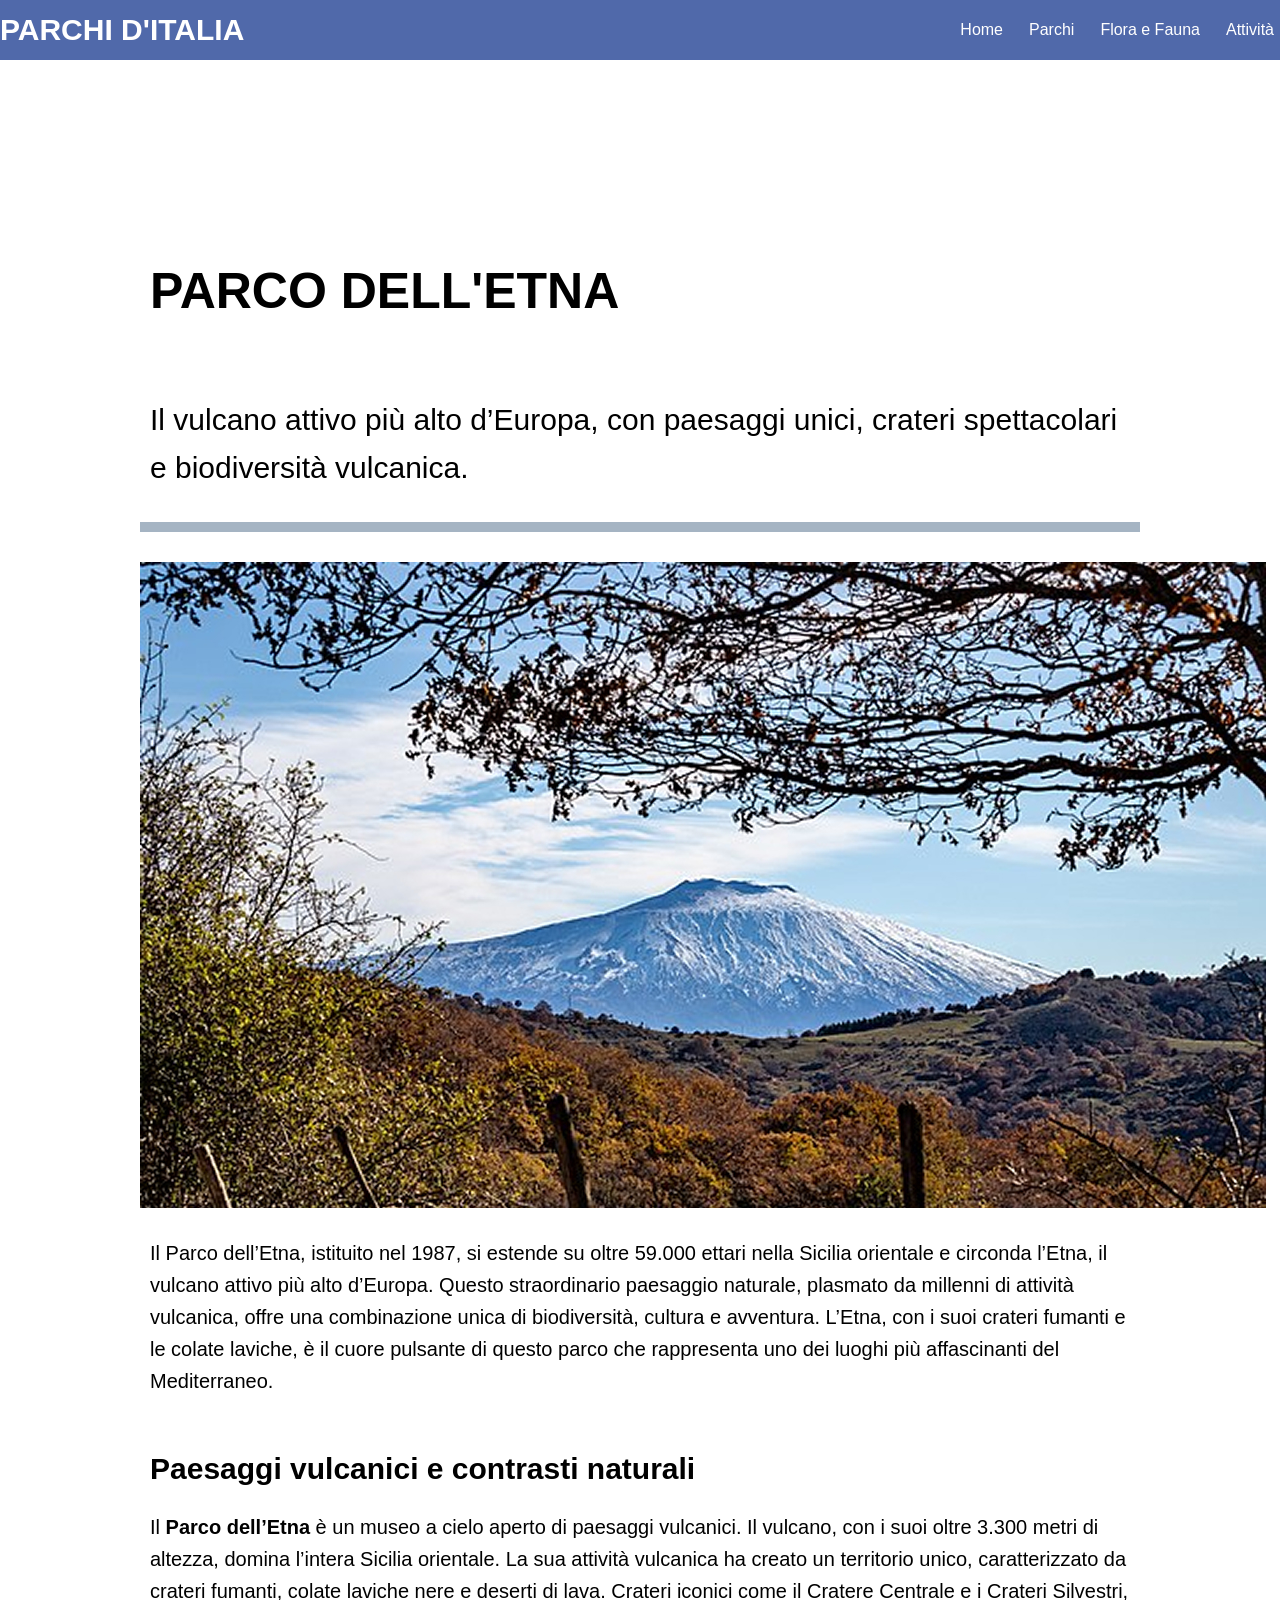
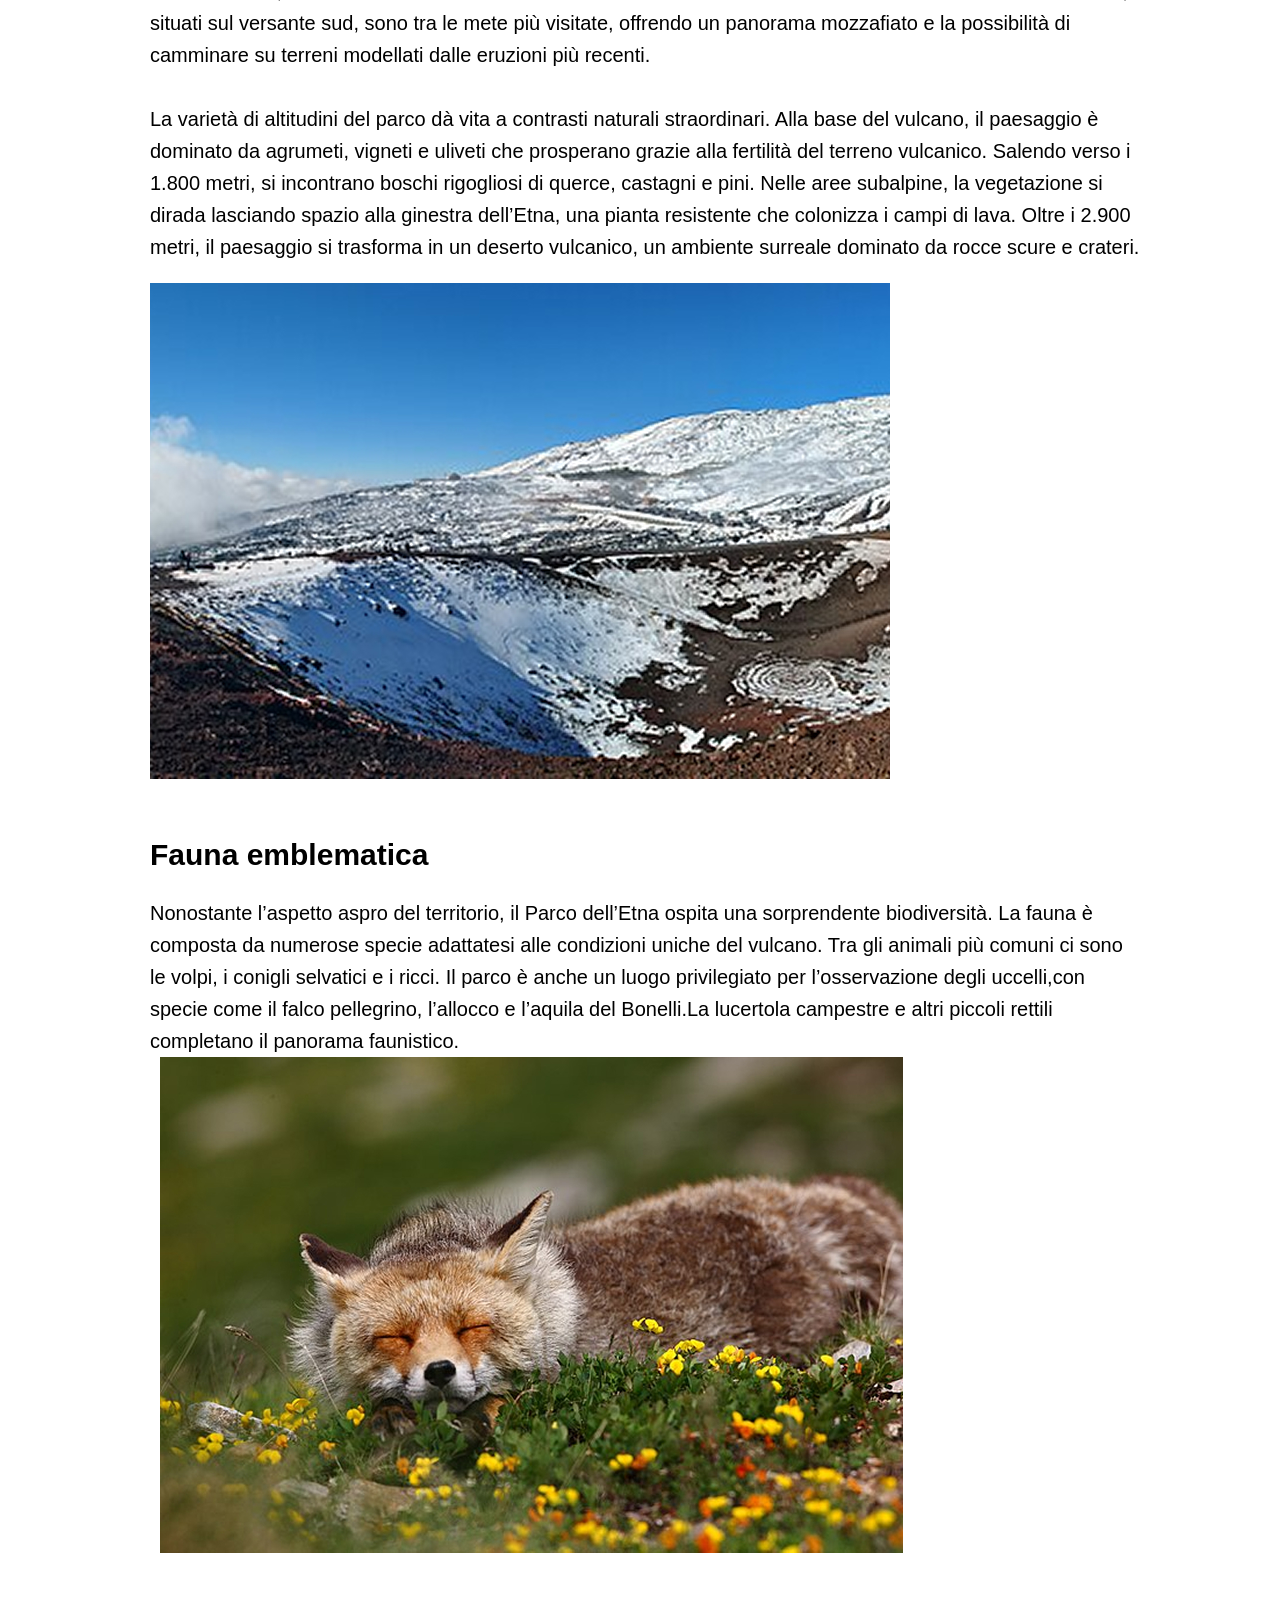
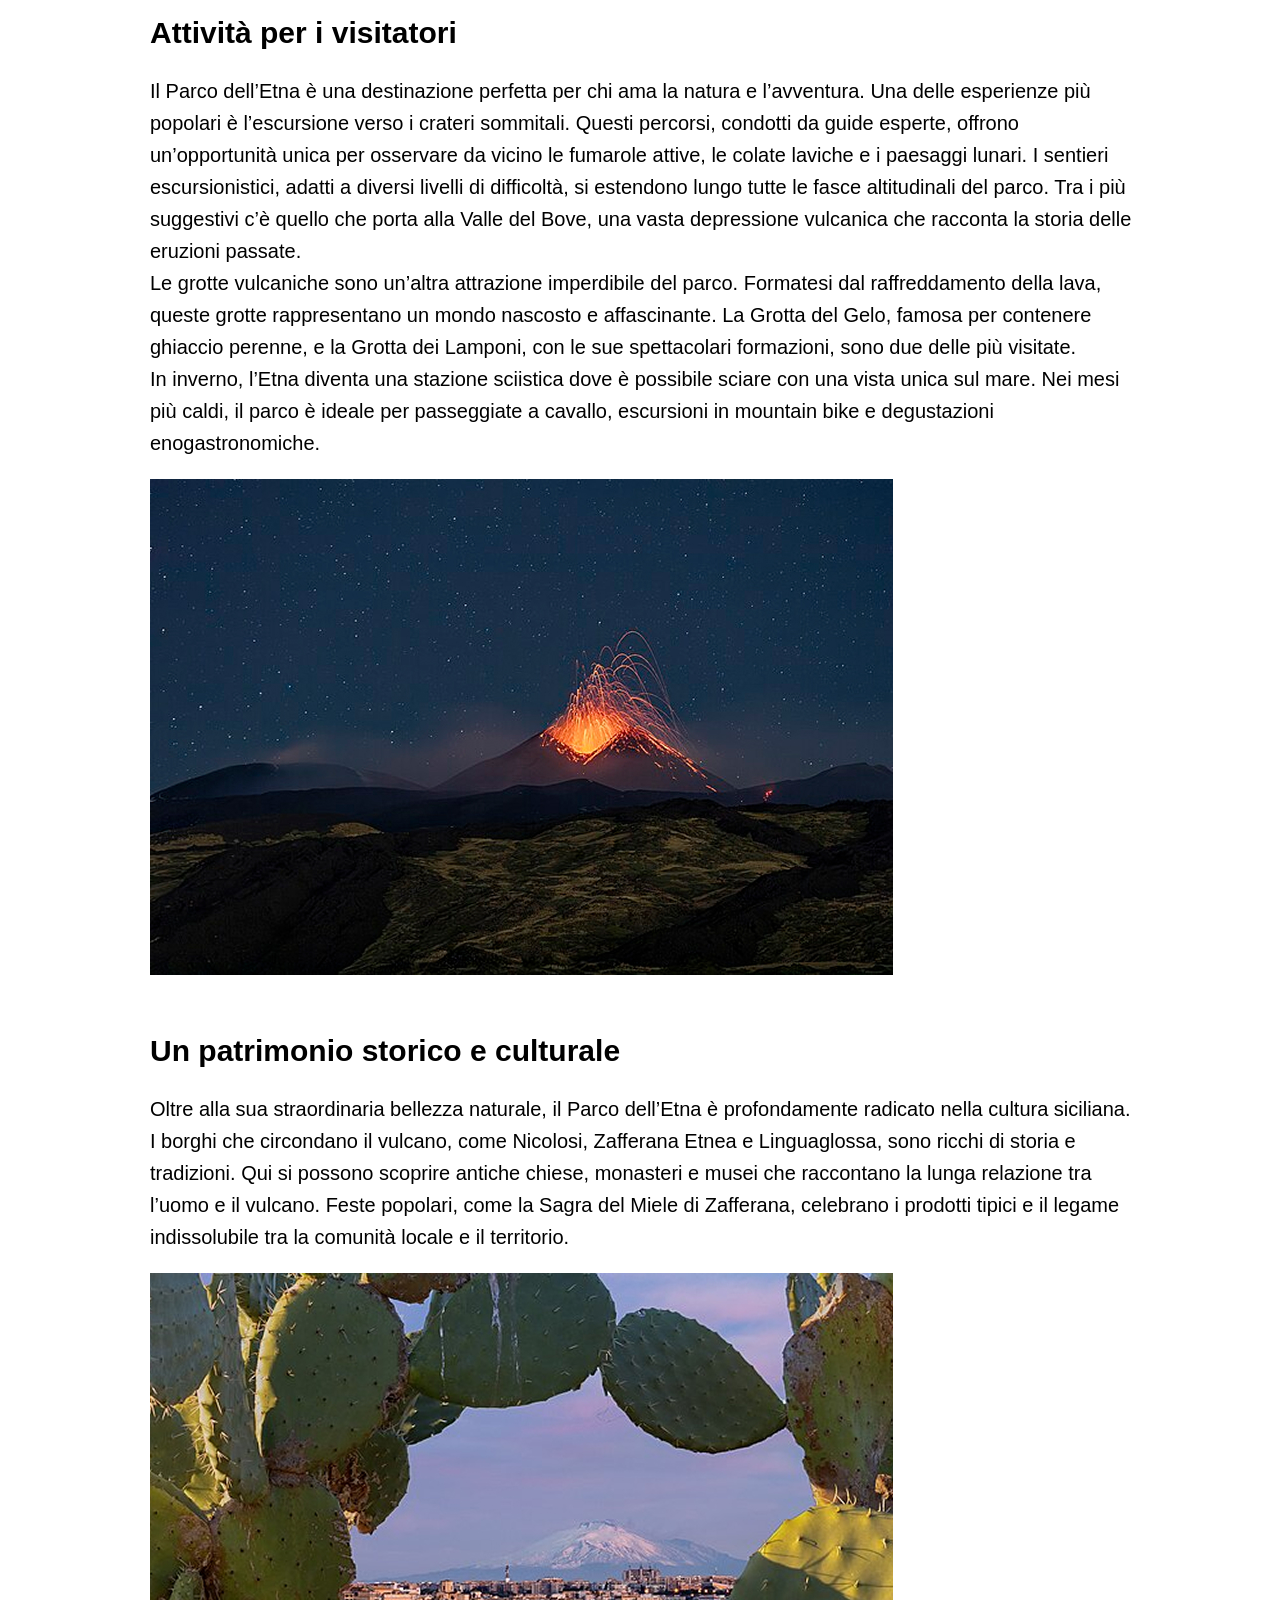
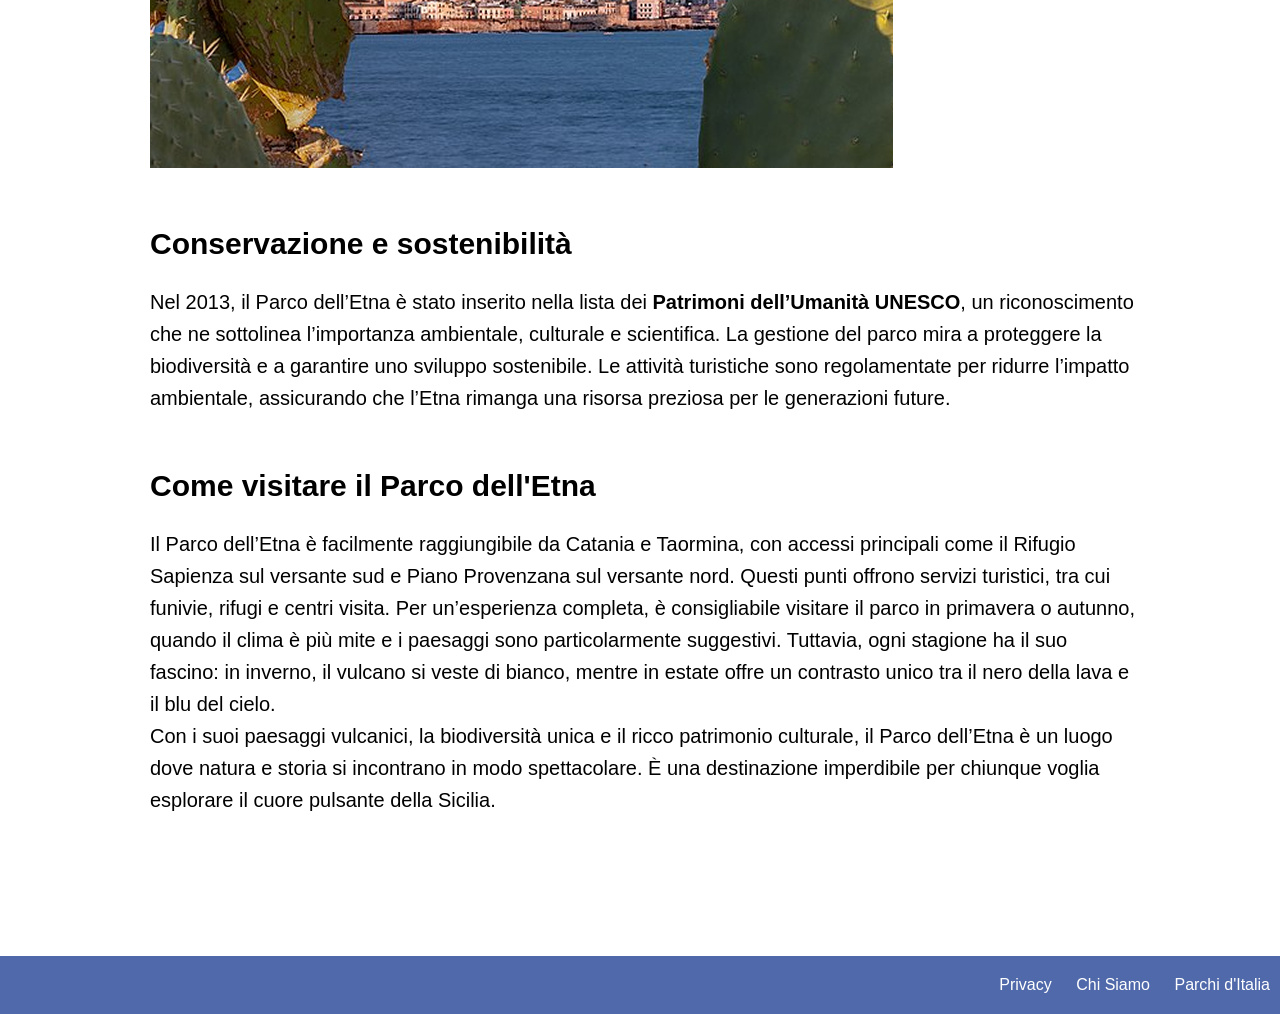
<file: parcoetna.html>
<!DOCTYPE html>
<html lang="en">
<head>
    <meta charset="UTF-8">
    <meta name="viewport" content="width=device-width, initial-scale=1.0">
    <title>Parco Nazionale del Gran Paradiso</title>
    <link rel="stylesheet"href="css/style.css">
</head>
<body>
    <div class="container">
    <header>
        <h1>PARCHI D'ITALIA</h1>
    <nav>
        <ul>
        <li><a href="index.html">Home</a></li>
        <li><a href="parchi.html">Parchi</a></li>
        <li> <a href="florafauna.html">Flora e Fauna</a></li>
        <li> <a href="attivita.html">Attività</a></li>
    </ul>
    </nav>
</header>
   
<section class="introparchi">
<div class="introparchi">
        <h1>PARCO DELL'ETNA</h1>
        <p>Il vulcano attivo più alto d’Europa, con paesaggi unici,
             crateri spettacolari e biodiversità vulcanica.</p>
    <div class="divider"></div>
</div>
       
<div class="parchigeneral">
<img src="img/parco_dell'etna_general.jpg">
        <p>Il Parco dell’Etna, istituito nel 1987, si estende su oltre 59.000 ettari nella Sicilia orientale e circonda l’Etna,
             il vulcano attivo più alto d’Europa. Questo straordinario paesaggio naturale, plasmato da millenni di attività vulcanica,
              offre una combinazione unica di biodiversità, cultura e avventura. L’Etna, con i suoi crateri fumanti e le colate laviche,
               è il cuore pulsante di questo parco che rappresenta uno dei luoghi più affascinanti del Mediterraneo.</p>
    </div>
</section>

<section class="spiegazioni">
        <h2>Paesaggi vulcanici e contrasti naturali</h2>
        <p>Il <strong>Parco dell’Etna</strong> è un museo a cielo aperto di paesaggi vulcanici. Il vulcano, con i suoi oltre 3.300 metri di altezza,
             domina l’intera Sicilia orientale. La sua attività vulcanica ha creato un territorio unico, caratterizzato da crateri fumanti,
              colate laviche nere e deserti di lava. Crateri iconici come il Cratere Centrale e i Crateri Silvestri, situati sul versante sud,
               sono tra le mete più visitate, offrendo un panorama mozzafiato e la possibilità di camminare su terreni modellati dalle 
               eruzioni più recenti.<br>
               <br>

            La varietà di altitudini del parco dà vita a contrasti naturali straordinari. Alla base del vulcano, il paesaggio è dominato
             da agrumeti, vigneti e uliveti che prosperano grazie alla fertilità del terreno vulcanico. Salendo verso i 1.800 metri, 
             si incontrano boschi rigogliosi di querce, castagni e pini. Nelle aree subalpine, la vegetazione si dirada lasciando spazio
              alla ginestra dell’Etna, una pianta resistente che colonizza i campi di lava. Oltre i 2.900 metri, il paesaggio si trasforma
               in un deserto vulcanico, un ambiente surreale dominato da rocce scure e crateri.</p>
        <img src="img/Crateri_dell'Etna_innevati.jpg">
        

        <h2>Fauna emblematica</h2>
        <p>Nonostante l’aspetto aspro del territorio, il Parco dell’Etna ospita una sorprendente biodiversità. La fauna è composta
             da numerose specie adattatesi alle condizioni uniche del vulcano. Tra gli animali più comuni ci sono le volpi, i conigli 
             selvatici e i ricci. Il parco è anche un luogo privilegiato per l’osservazione degli uccelli,con specie come il falco pellegrino,
              l’allocco e l’aquila del Bonelli.La lucertola campestre e altri piccoli rettili completano il panorama faunistico.
        <img src="img/Volpe_rossa_fauna_etnea.jpg">
        
        <h2>Attività per i visitatori</h2>
        <p>Il Parco dell’Etna è una destinazione perfetta per chi ama la natura e l’avventura. Una delle esperienze più popolari
             è l’escursione verso i crateri sommitali. Questi percorsi, condotti da guide esperte, offrono un’opportunità unica
              per osservare da vicino le fumarole attive, le colate laviche e i paesaggi lunari. I sentieri escursionistici,
               adatti a diversi livelli di difficoltà, si estendono lungo tutte le fasce altitudinali del parco. Tra i più suggestivi
              c’è quello che porta alla Valle del Bove, una vasta depressione vulcanica che racconta la storia delle eruzioni passate.
               <br>

            Le grotte vulcaniche sono un’altra attrazione imperdibile del parco. Formatesi dal raffreddamento della lava, queste grotte
             rappresentano un mondo nascosto e affascinante. La Grotta del Gelo, famosa per contenere ghiaccio perenne, 
             e la Grotta dei Lamponi, con le sue spettacolari formazioni, sono due delle più visitate.
              <br>
            In inverno, l’Etna diventa una stazione sciistica dove è possibile sciare con una vista unica sul mare. Nei mesi più caldi,
             il parco è ideale per passeggiate a cavallo, escursioni in mountain bike e degustazioni enogastronomiche.</p>
            <img src="img/etna_eruzioni_attivita.jpg">


                 <h2>Un patrimonio storico e culturale</h2>
                 <p>Oltre alla sua straordinaria bellezza naturale, il Parco dell’Etna è profondamente radicato nella cultura siciliana.
                     I borghi che circondano il vulcano, come Nicolosi, Zafferana Etnea e Linguaglossa, sono ricchi di storia e tradizioni.
                      Qui si possono scoprire antiche chiese, monasteri e musei che raccontano la lunga relazione tra l’uomo e il vulcano.
                       Feste popolari, come la Sagra del Miele di Zafferana, celebrano i prodotti tipici e il legame indissolubile 
                       tra la comunità locale e il territorio.</p>
                       <img src="img/patrimonio_culturale_dell'Etna.jpg">

                     <h2>Conservazione e sostenibilità</h2>
                     <p>Nel 2013, il Parco dell’Etna è stato inserito nella lista dei <strong>Patrimoni dell’Umanità UNESCO</strong>, un riconoscimento che
                         ne sottolinea l’importanza ambientale, culturale e scientifica. La gestione del parco mira a proteggere la biodiversità 
                         e a garantire uno sviluppo sostenibile. Le attività turistiche sono regolamentate per ridurre l’impatto ambientale,
                          assicurando che l’Etna rimanga una risorsa preziosa per le generazioni future.</p>

                         <h2>Come visitare il Parco dell'Etna</h2>
                         <p>Il Parco dell’Etna è facilmente raggiungibile da Catania e Taormina, con accessi principali come il Rifugio Sapienza
                             sul versante sud e Piano Provenzana sul versante nord. Questi punti offrono servizi turistici, tra cui funivie, rifugi
                              e centri visita. Per un’esperienza completa, è consigliabile visitare il parco in primavera o autunno, quando il clima
                               è più mite e i paesaggi sono particolarmente suggestivi. Tuttavia, ogni stagione ha il suo fascino: in inverno, 
                               il vulcano si veste di bianco, mentre in estate offre un contrasto unico tra il nero della lava e il blu del cielo.
                               <br>

                            Con i suoi paesaggi vulcanici, la biodiversità unica e il ricco patrimonio culturale, il Parco dell’Etna è un luogo
                             dove natura e storia si incontrano in modo spettacolare. È una destinazione imperdibile per chiunque voglia
                             esplorare il cuore pulsante della Sicilia.</p>

    </div>
</div>

</section>
<footer>
    <a href="#">Privacy</a>
    <a href="#">Chi Siamo</a>
    <a href="#">Parchi d'Italia</a>
</footer>
</body>
</html>
</file>
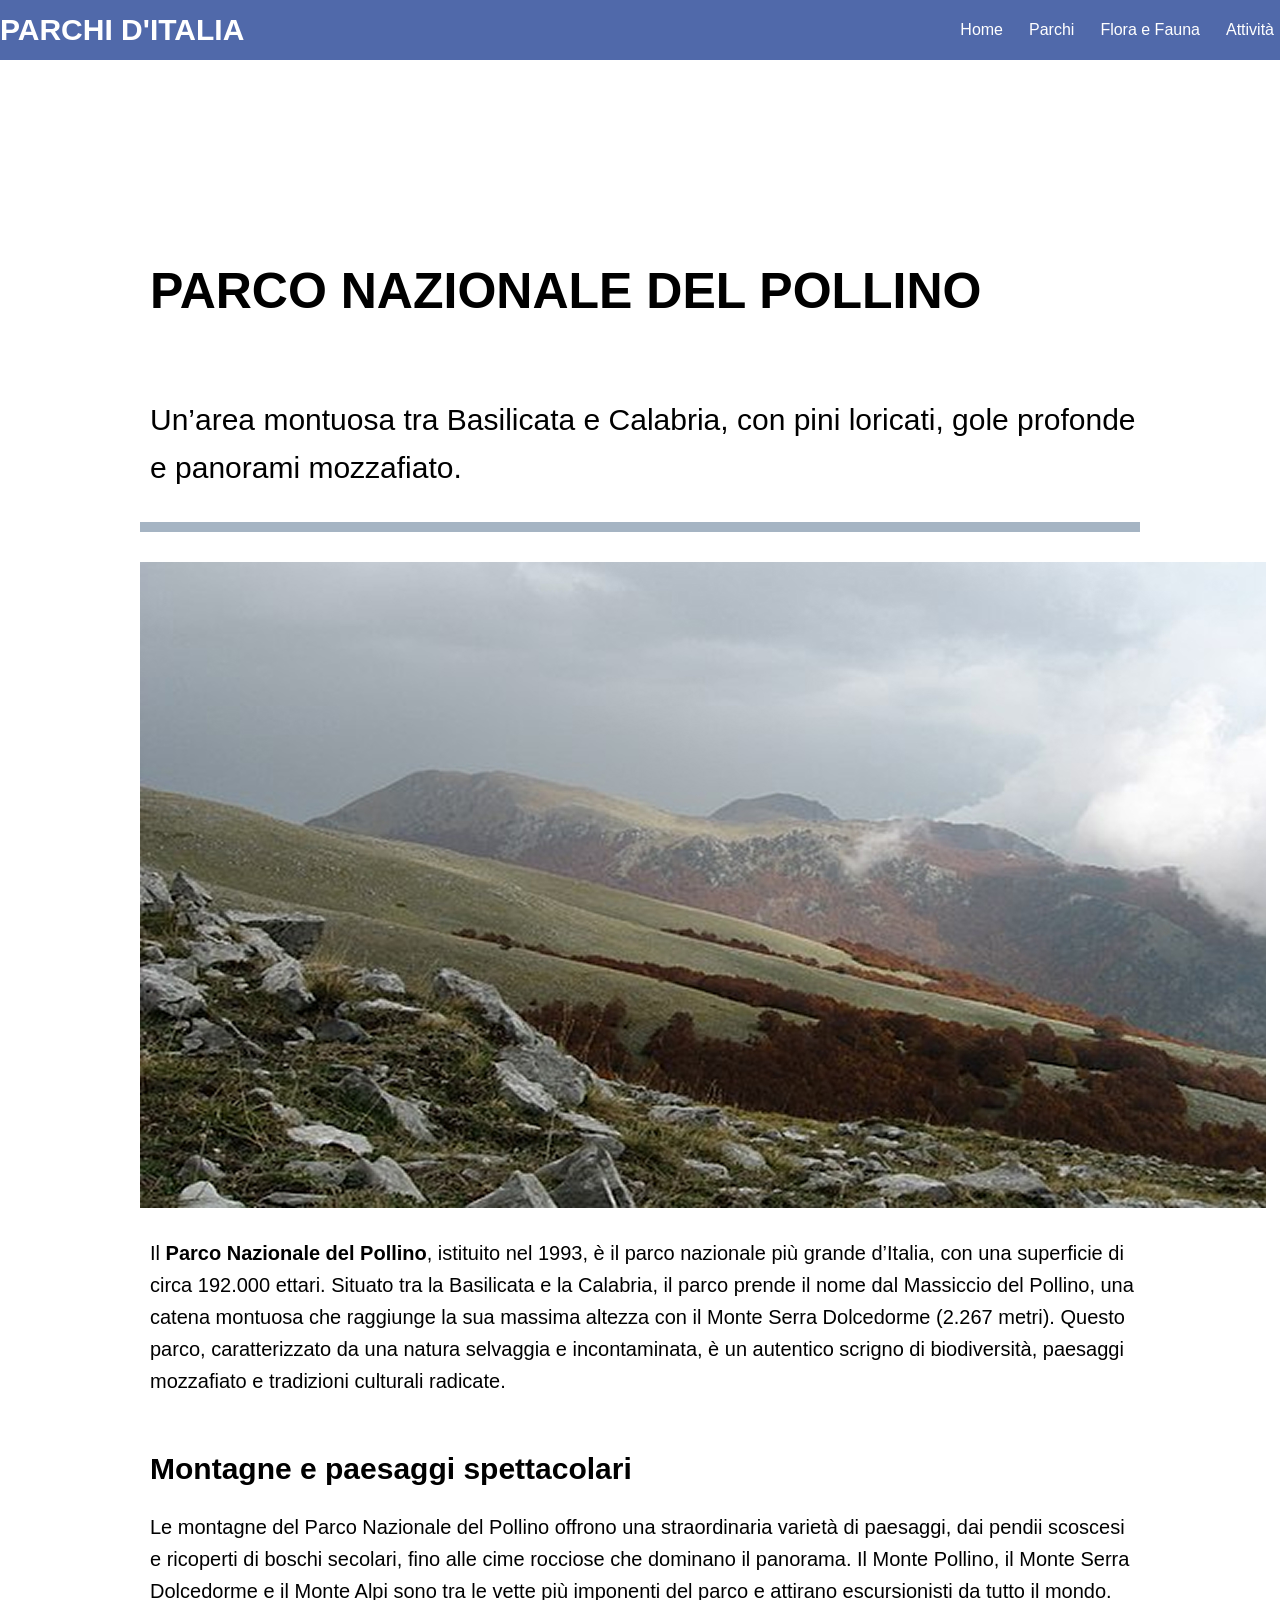
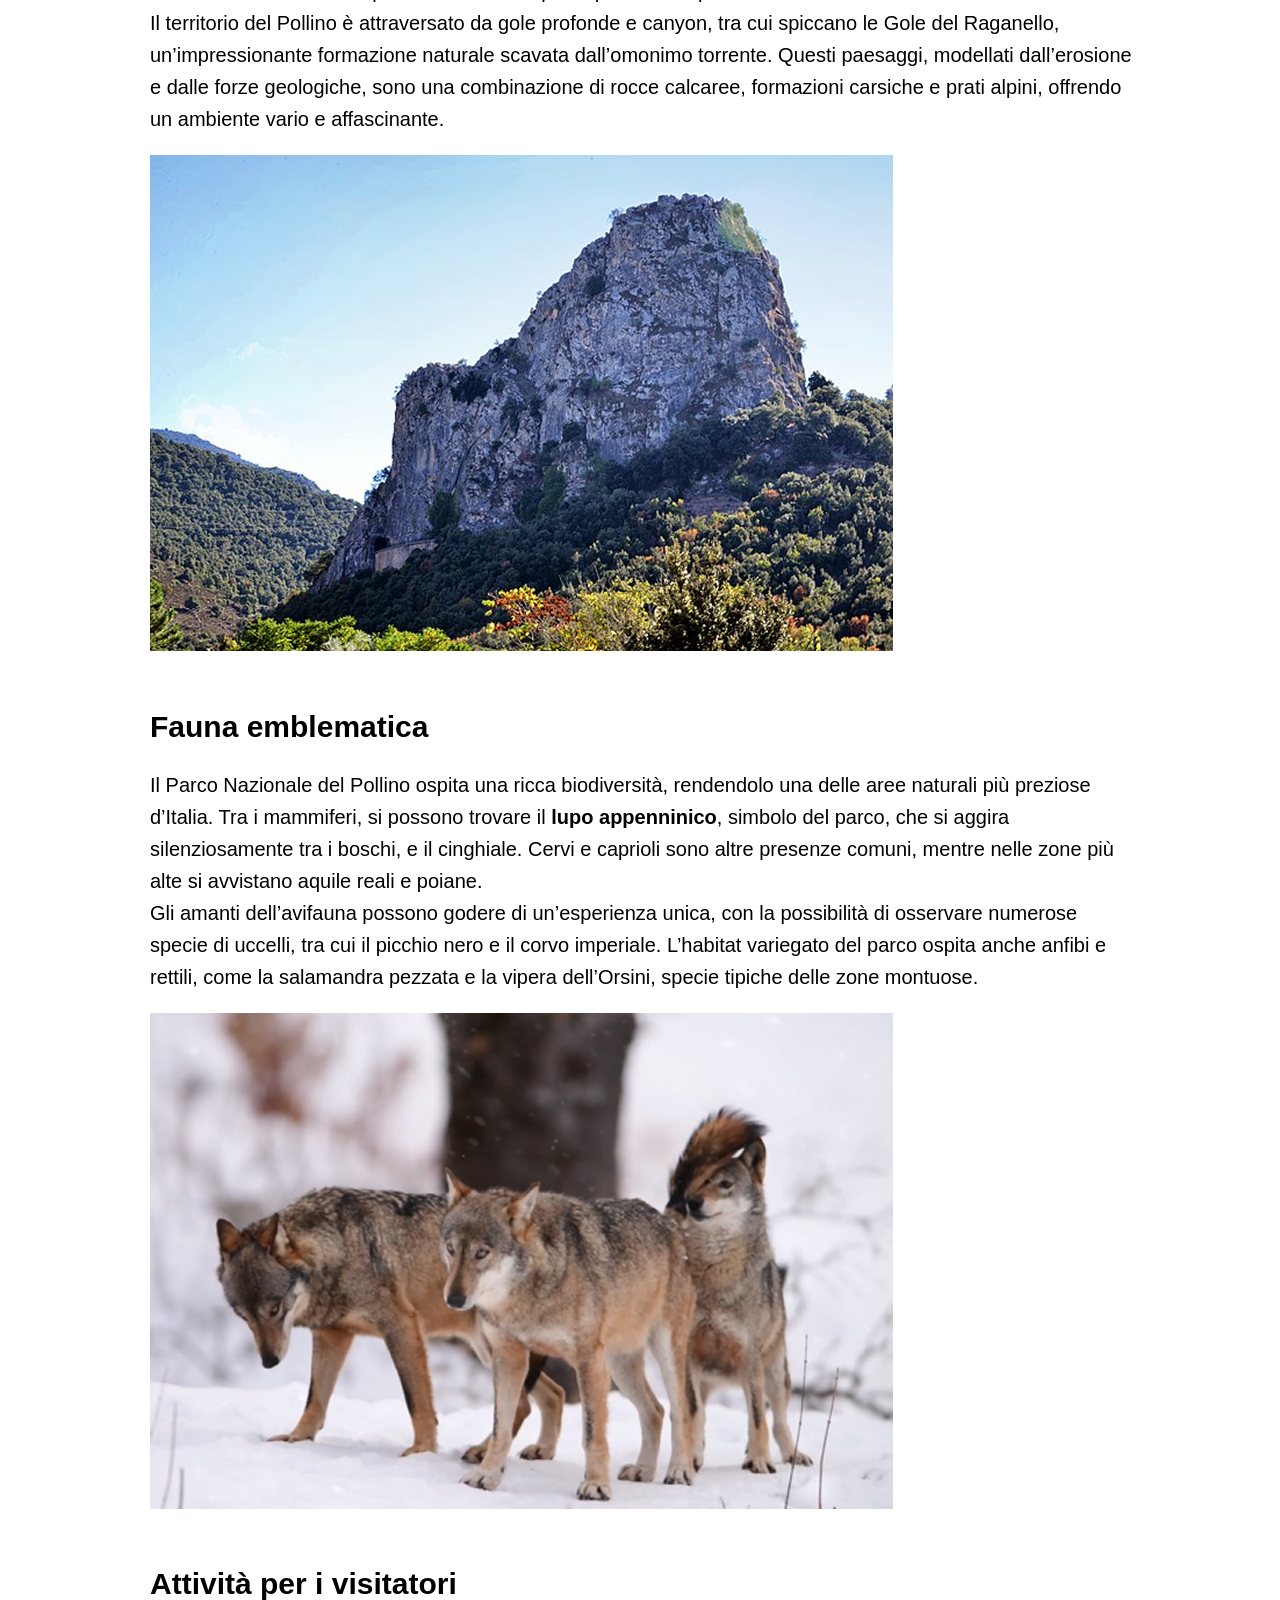
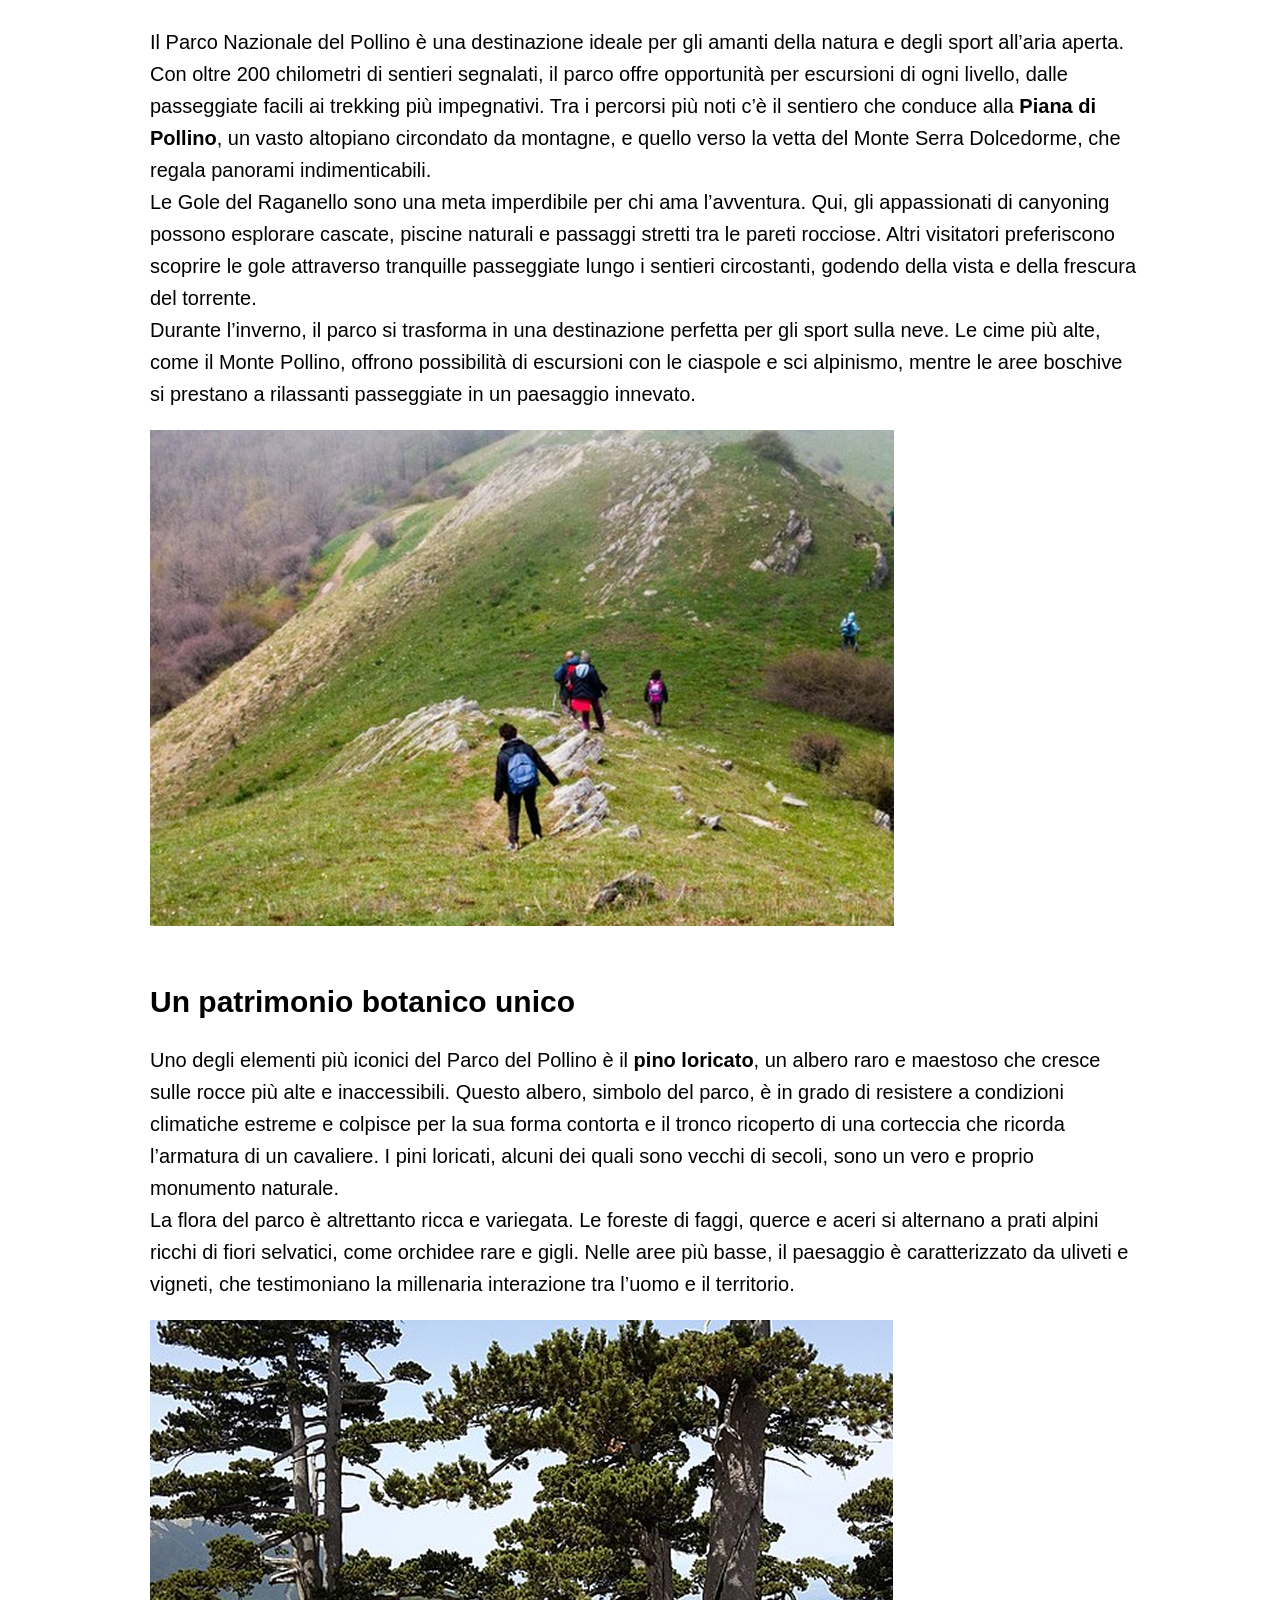
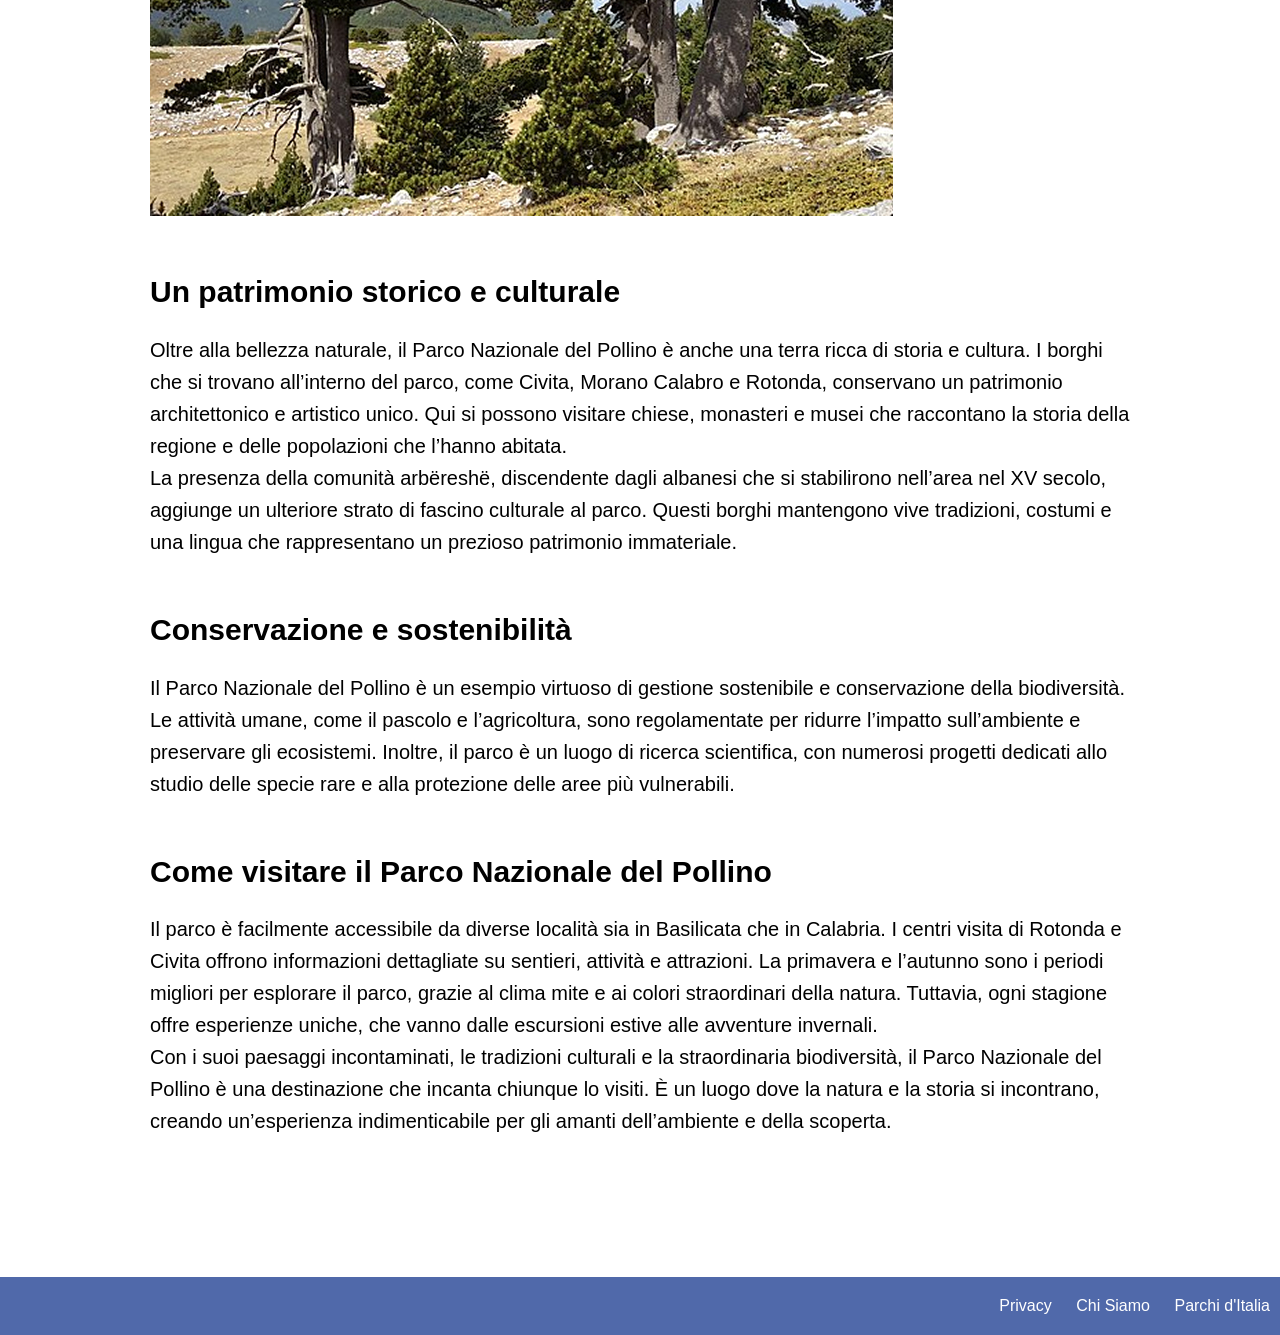
<file: parcopollino.html>
<!DOCTYPE html>
<html lang="en">
<head>
    <meta charset="UTF-8">
    <meta name="viewport" content="width=device-width, initial-scale=1.0">
    <title>Parco Nazionale del Gran Paradiso</title>
    <link rel="stylesheet"href="css/style.css">
</head>
<body>

    <div class="container">
    <header>
        <h1>PARCHI D'ITALIA</h1>
    <nav>
        <ul>
        <li><a href="index.html">Home</a></li>
        <li><a href="parchi.html">Parchi</a></li>
        <li> <a href="florafauna.html">Flora e Fauna</a></li>
        <li> <a href="attivita.html">Attività</a></li>
    </ul>
    </nav>
</header>
   
<section class="introparchi">
<div class="introparchi">
        <h1>PARCO NAZIONALE DEL POLLINO</h1>
        <p>Un’area montuosa tra Basilicata e Calabria, con pini loricati,
             gole profonde e panorami mozzafiato.</p>
    <div class="divider"></div>
</div>
       
<div class="parchigeneral">
<img src="img/pollino_general.jpg">
        <p>Il <strong>Parco Nazionale del Pollino</strong>, istituito nel 1993, è il parco nazionale più grande d’Italia, con una superficie di circa 192.000 ettari.
             Situato tra la Basilicata e la Calabria, il parco prende il nome dal Massiccio del Pollino, una catena montuosa che raggiunge la sua
              massima altezza con il Monte Serra Dolcedorme (2.267 metri). Questo parco, caratterizzato da una natura selvaggia e incontaminata,
               è un autentico scrigno di biodiversità, paesaggi mozzafiato e tradizioni culturali radicate.</p>
    </div>
</section>

<section class="spiegazioni">
        <h2>Montagne e paesaggi spettacolari</h2>
            <p>Le montagne del Parco Nazionale del Pollino offrono una straordinaria varietà di paesaggi,
                 dai pendii scoscesi e ricoperti di boschi secolari, fino alle cime rocciose che dominano 
                 il panorama. Il Monte Pollino, il Monte Serra Dolcedorme e il Monte Alpi sono tra le vette 
                 più imponenti del parco e attirano escursionisti da tutto il mondo.
                 <br> 

                Il territorio del Pollino è attraversato da gole profonde e canyon, tra cui spiccano le Gole 
                 del Raganello, un’impressionante formazione naturale scavata dall’omonimo torrente.  
                 Questi paesaggi, modellati dall’erosione e dalle forze geologiche, sono una combinazione 
                 di rocce calcaree, formazioni carsiche e prati alpini, offrendo un ambiente vario e affascinante.</p>
        <img src="img/Monte_Pollino_Francardo.jpg">
        

        <h2>Fauna emblematica</h2>
        <p>Il Parco Nazionale del Pollino ospita una ricca biodiversità, rendendolo una delle aree naturali 
            più preziose d’Italia. Tra i mammiferi, si possono trovare il <strong>lupo appenninico</strong>, simbolo del parco,
             che si aggira silenziosamente tra i boschi, e il cinghiale. Cervi e caprioli sono altre presenze comuni,
              mentre nelle zone più alte si avvistano aquile reali e poiane.
              <br>

            Gli amanti dell’avifauna possono godere di un’esperienza unica, con la possibilità di osservare numerose
             specie di uccelli, tra cui il picchio nero e il corvo imperiale. L’habitat variegato del parco ospita anche
              anfibi e rettili, come la salamandra pezzata e la vipera dell’Orsini, specie tipiche delle zone montuose.</p>
        <img src="img/fauna_pollino_lupo.jpg">
        
        <h2>Attività per i visitatori</h2>
        <p>Il Parco Nazionale del Pollino è una destinazione ideale per gli amanti della natura e degli sport all’aria aperta.
             Con oltre 200 chilometri di sentieri segnalati, il parco offre opportunità per escursioni di ogni livello, 
             dalle passeggiate facili ai trekking più impegnativi. Tra i percorsi più noti c’è il sentiero che conduce
              alla <strong>Piana di Pollino</strong>, un vasto altopiano circondato da montagne, e quello verso la vetta del Monte 
              Serra Dolcedorme, che regala panorami indimenticabili.
              <br>

            Le Gole del Raganello sono una meta imperdibile per chi ama l’avventura. Qui, gli appassionati di canyoning
             possono esplorare cascate, piscine naturali e passaggi stretti tra le pareti rocciose. Altri visitatori
              preferiscono scoprire le gole attraverso tranquille passeggiate lungo i sentieri circostanti, 
              godendo della vista e della frescura del torrente.
              <br>
            
            Durante l’inverno, il parco si trasforma in una destinazione perfetta per gli sport sulla neve. Le cime più alte,
             come il Monte Pollino, offrono possibilità di escursioni con le ciaspole e sci alpinismo, mentre le aree boschive
              si prestano a rilassanti passeggiate in un paesaggio innevato.</p>
            <img src="img/Pollino_trekking.jpg">

            <h2>Un patrimonio botanico unico</h2>
            <p>Uno degli elementi più iconici del Parco del Pollino è il <strong>pino loricato</strong>, un albero raro e maestoso che cresce
                 sulle rocce più alte e inaccessibili. Questo albero, simbolo del parco, è in grado di resistere a condizioni
                  climatiche estreme e colpisce per la sua forma contorta e il tronco ricoperto di una corteccia che ricorda 
                  l’armatura di un cavaliere. I pini loricati, alcuni dei quali sono vecchi di secoli, sono un vero e proprio
                   monumento naturale.
                   <br>

                La flora del parco è altrettanto ricca e variegata. Le foreste di faggi, querce e aceri si alternano a prati alpini
                 ricchi di fiori selvatici, come orchidee rare e gigli. Nelle aree più basse, il paesaggio è caratterizzato da uliveti
                  e vigneti, che testimoniano la millenaria interazione tra l’uomo e il territorio.</p>
                 <img src="img/Pollino_flora_pino_loricato.jpg">

                 <h2>Un patrimonio storico e culturale</h2>
                 <p>Oltre alla bellezza naturale, il Parco Nazionale del Pollino è anche una terra ricca di storia e cultura.
                     I borghi che si trovano all’interno del parco, come Civita, Morano Calabro e Rotonda, conservano
                      un patrimonio architettonico e artistico unico. Qui si possono visitare chiese, monasteri e musei
                       che raccontano la storia della regione e delle popolazioni che l’hanno abitata.
                       <br>

                    La presenza della comunità arbëreshë, discendente dagli albanesi che si stabilirono nell’area nel XV secolo,
                     aggiunge un ulteriore strato di fascino culturale al parco. Questi borghi mantengono vive tradizioni, costumi
                      e una lingua che rappresentano un prezioso patrimonio immateriale.</p>

                     <h2>Conservazione e sostenibilità</h2>
                     <p>Il Parco Nazionale del Pollino è un esempio virtuoso di gestione sostenibile e conservazione della biodiversità.
                         Le attività umane, come il pascolo e l’agricoltura, sono regolamentate per ridurre l’impatto sull’ambiente
                          e preservare gli ecosistemi. Inoltre, il parco è un luogo di ricerca scientifica, con numerosi progetti
                           dedicati allo studio delle specie rare e alla protezione delle aree più vulnerabili.</p>

                         <h2>Come visitare il Parco Nazionale del Pollino</h2>
                         <p>Il parco è facilmente accessibile da diverse località sia in Basilicata che in Calabria. I centri visita
                             di Rotonda e Civita offrono informazioni dettagliate su sentieri, attività e attrazioni. La primavera
                              e l’autunno sono i periodi migliori per esplorare il parco, grazie al clima mite e ai colori straordinari
                               della natura. Tuttavia, ogni stagione offre esperienze uniche, che vanno dalle escursioni estive alle
                                avventure invernali.
                                <br>

                            Con i suoi paesaggi incontaminati, le tradizioni culturali e la straordinaria biodiversità, il Parco Nazionale
                             del Pollino è una destinazione che incanta chiunque lo visiti. È un luogo dove la natura e la storia si
                             incontrano, creando un’esperienza indimenticabile per gli amanti dell’ambiente e della scoperta.</p>

    </div>
</div>

</section>
<footer>
    <a href="#">Privacy</a>
    <a href="#">Chi Siamo</a>
    <a href="#">Parchi d'Italia</a>
</footer>
</body>
</html>
</file>
<file: css/style.css>
body {
    margin: 0;
    font-family: Arial, sans-serif;
   
}

header {
    background-color: #5069AA;
    color: white;
    display:flex;
    justify-content: space-between;
    padding: 0;
    padding-top: 0%;
    margin:auto
    font-size: 20px;
    height: 60px;
    position: fixed;
    width: 100%;
    align-items: center;
    top: 0;
            left: 0;
            z-index: 1000;

}

header h1{
font-size: 30px;
}


nav ul{
    display: flex;
    gap:16px;
    background-color: #5069AA;
    padding: 1px;
    list-style:none;
}

nav a {
    color: white;
    text-decoration: none;
    margin: 5px;
    position: relative;
}

nav a:hover {
    text-decoration: underline;
}

.container {
    max-width: 1000px;       /* larghezza massima del contenuto */
    margin: 0 auto;          /* centra orizzontalmente */
    padding: 20px;  
    text-align: left         /* spazio interno, opzionale */
  }

.hero {
    position: relative;
    text-align: center;
    color: white;
    font-size: 10px;
}

.hero img {
    width: 100%;
    height: auto;
    position: relative;
 
}

.hero h1 {

    font-size: 60px;
    color: #5069AA;
    
}

.hero p {
   
    font-size: 32px;
    color: #5069AA;
    font-weight: bold;
     }


.intro{
    position: absolute;
    top: 30%;
    left: 50%;
    transform: translate(-50%, -50%);
    text-align: center;
    max-width: 1000px;
}
.intro1 {
    padding: 20px;
    margin: 20px;
    text-align: center;
    font-size: 24px;
    line-height: 1.6;
    text-align: center
    
}

.intro2{
    padding: 20px;
    margin: 20px;
    text-align: center;
    font-size: 30px; 
    font-weight: bold;
    line-height: 1.6;
    text-align: center
}



.parchi {
    display: grid;
    grid-template-columns: repeat(auto-fit, minmax(250px, 1fr));
    gap: 30px;
    padding: 30px 20px;
    background-color: #A5B4C3;
    
}

.parco {
    border: 1px solid #A5B4C3;
    border-radius: 0px;
    overflow: hidden;
    box-shadow: 0 2px 4px rgba(0, 0, 0, 0.1);
}

.parchi img {
    width: 100%;
    height: 300px;
    object-fit: cover;
}

.parchi h3 {
    margin: 10px;
    padding: 10px;
    background-color:#A5B4C3;
    text-align: left;
    color: #FFFFFF;
}

.section .introparchi{
  align-items: right;
}

.iparchi h1{
    color: black;
    font-size: 50px;
    padding-top: 100px;
    padding-left: 10px;
    padding-bottom: 5px;
}

.iparchi p {
    font-size: 30px;
    line-height: 1.6;
    padding-left: 10px;
    padding-bottom: 100px;

}

.introparchi h1{
    padding: 30px 10px;
    padding-top: 200px;
    font-size: 50px;
}

.introparchi p {
    padding-top: 5px;
    padding-left: 10px;
    font-size: 30px;
    line-height: 1.6;

}

.divider {
 width: 1000px;
 height: 10px;
 background: #A5B4C3;
 margin: 30px 0;
 
}

.divider2 {
    width: 1000px;
    height: 10px;
    background: #C3C378;
    margin: 30px 0;
    
   }

   .divider3 {
    width: 1000px;
    height: 10px;
    background: #234678;
    margin: 30px 0;
    
   }




.introparchi.img {
    width: 100%;
            height: auto;
            margin-top: 20px;
            border-radius: 8px;
    
}

.parchigeneral p {
    font-size: 20px;
    line-height: 1.6;
}

.spiegazioni h2 {
    font-size: 30px;
    padding-left: 10px;
    padding-top: 30px;
    color: black;
}
.spiegazioni p {
    font-size: 20px;
    padding-left: 10px;
    line-height: 1.6;
}

.spiegazioni img {
    padding-left: 10px;
}

.spiegazioni2 img{
    padding-left: 10px;
    padding-top: 100px;
}
.spiegazioni2 h2 {
    font-size: 30px;
    padding-left: 10px;
    padding-top: 10px;
    color: black;
}
.spiegazioni2 p {
    font-size: 20px;
    padding-left: 10px;
    line-height: 1.6;
}



footer {
    background-color: #5069AA;
    color:#5069AA;
    text-align: right;
    padding: 20px 0;
    margin-top: 100px;
}

footer a {
    color: white;
    text-decoration: none;
    margin: 10px;
}

footer a:hover {
    text-decoration: underline;
}



@media (max-width: 600px) {

    .hero h1{
        font-size: 24px;
        text-align: center;
        padding-top: 80px;
       
    }
    .hero p{
        font-size: 12px;
        text-align: center;
        
    }

    header {
        flex-direction: column;
       
    }

    header h1{
        font-size: 10px;
        padding: 1px;
    }
    header nav ul {
        font-size: 10px;
        padding-top: 0px;
    }
  
    
    section.intro1{
        font-size: 20px;
    }
    section.intro2{
        font-size: 20px;
    }
    section.parchi div.parco{
        width: 100%;
    }

    .parchigeneral img{
     width: 100%;
    }

    .parchigeneral p {
        font-size: 20px;
        line-height: 1.6;
    }

    .spiegazioni img{
     width: 100%;
    }
    .spiegazioni h2{
        font-size: 30px;
        line-height: 1.6;
    }
    .spiegazioni p {
        font-size: 20px;
        line-height: 1.6;
    }

    .spiegazioni2 img{
        width: 100%;
        padding-left: 10px;
        padding-top: 100px;
    }
    .spiegazioni2 h2 {
        font-size: 30px;
        padding-left: 10px;
        padding-top: 10px;
        color: black;
    }
    .spiegazioni2 p {
        font-size: 20px;
        padding-left: 10px;
        line-height: 1.6;
    }

    .divider {
        width: 400px;
        height: 10px;
        background: #A5B4C3;
        margin: 30px 0;
        
       }
       
       .divider2 {
           width: 400px;
           height: 10px;
           background: #C3C378;
           margin: 30px 0;
           
          }
       
          .divider3 {
           width: 400px;
           height: 10px;
           background: #234678;
           margin: 30px 0;
           
          }

    footer{
        position: relative;
        font-size: 12px;
        }
}
</file>
